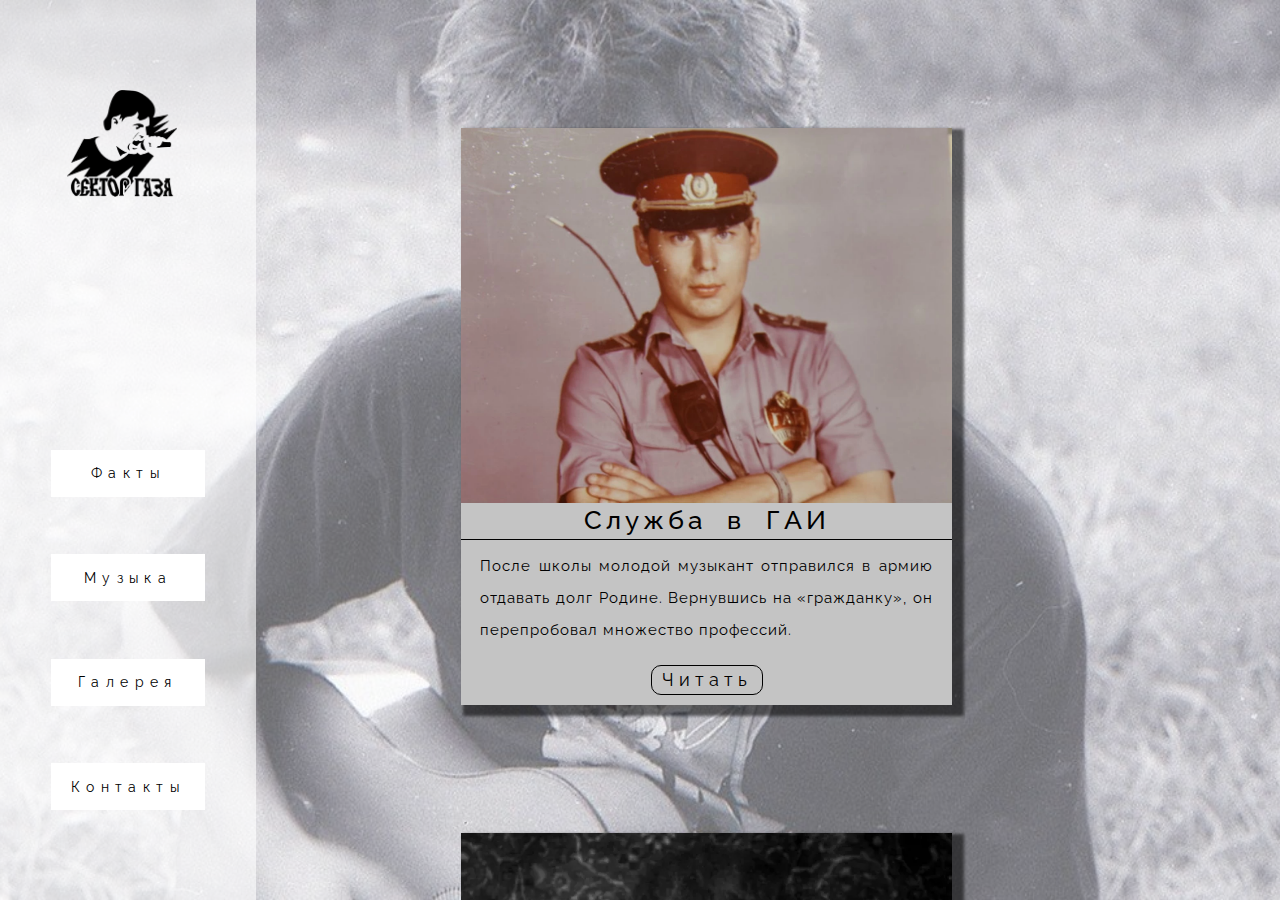
<file: index.html>
<!DOCTYPE html>
<html lang="ru">
  <head>
    <meta http-equiv="Content-type" charset="UTF-8" />
    <meta name="viewport" content="width=device-width, initial-scale=1.0" />
    <meta name="desription" content="Каскадные таблицы стилей" />
    <meta name="keywords" content="CSS, flexbox, grid, html, web" />
    <link rel="stylesheet" href="CSS/style.css" />
    <link
      href="https://fonts.googleapis.com/css2?family=Raleway&display=swap"
      rel="stylesheet"
    />

    <title></title>
  </head>
  <body>
    <div class="wrapper">
<div class="menu">
  <div class="block--menu">
    <a href="index.html"><img src="img/logo.png" class="logo" alt="" width="90%" /></a>
    <nav>
      <ul>
        <li class="link--item"><a href="index.html">Факты</a></li>
        <li class="link--item"><a href="music.html">Музыка</a></li>
        <li class="link--item"><a href="gallery.html">Галерея</a></li>
        <li class="link--item"><a href="contacts.html">Контакты</a></li>
      </ul>
    </nav>
  </div>
</div>
      <div class="news--block">
        
        
        <div class="news--list">
         
          
          <div class="news--item">
            <a href="news1.html">Читать</a>
            <p>
              После школы молодой музыкант отправился в армию отдавать долг
              Родине. Вернувшись на «гражданку», он перепробовал множество
              профессий.
            </p>
            <h2>Служба в ГАИ</h2>
            <picture>
              <source srcset="img/gai.webp" class="responsive-picture" />
              <img src="img/gai.webp" alt="" class="responsive-picture"
            /></picture>
          </div>
          <div class="news--item">
            <a href="news2.html">Читать</a>
            <p>
              Еще в юности Юрий Хой был очень необычной и важной персоной. 
              В отличие от своих одноклассников, которые все школьные годы носили
               портфели и ранцы, парень с деловым видом посещал уроки, гордо держа под 
               мышкой таинственную черную папку.
            </p>
            <h2>"Школьный фрик"</h2>
            <picture>
              <source srcset="img/news2.webp" class="responsive-picture" />
              <img src="img/gai.webp" alt="" class="responsive-picture"
            /></picture>
          </div>
          <div class="news--item">
            <a href="news3.html">Читать</a>
            <p>
              Юрий Клинских служил в 1982-1984 годах
               на Дальнем Востоке нашей Родины - в Благовещенске.
            </p>
            <h2>Срочная служба</h2>
            <picture>
              <source srcset="img/slujba.webp" class="responsive-picture" />
              <img src="img/gai.webp" alt="" class="responsive-picture"
            /></picture>
          </div> 
          <div class="news--item">
            <a href="news4.html">Читать</a>
            <p>
              Так откуда пошло название группы "Сектор газа"? На это дает нам ответ место основного проживания Юрия
            </p>
            <h2>Сектор газа</h2>
            <picture>
              <source srcset="img/voronej.jpg" class="responsive-picture" />
              <img src="img/gai.webp" alt="" class="responsive-picture"
            /></picture>
          </div> 
        </div>
      </div>
    </div>
  </body>
</html>
</file>
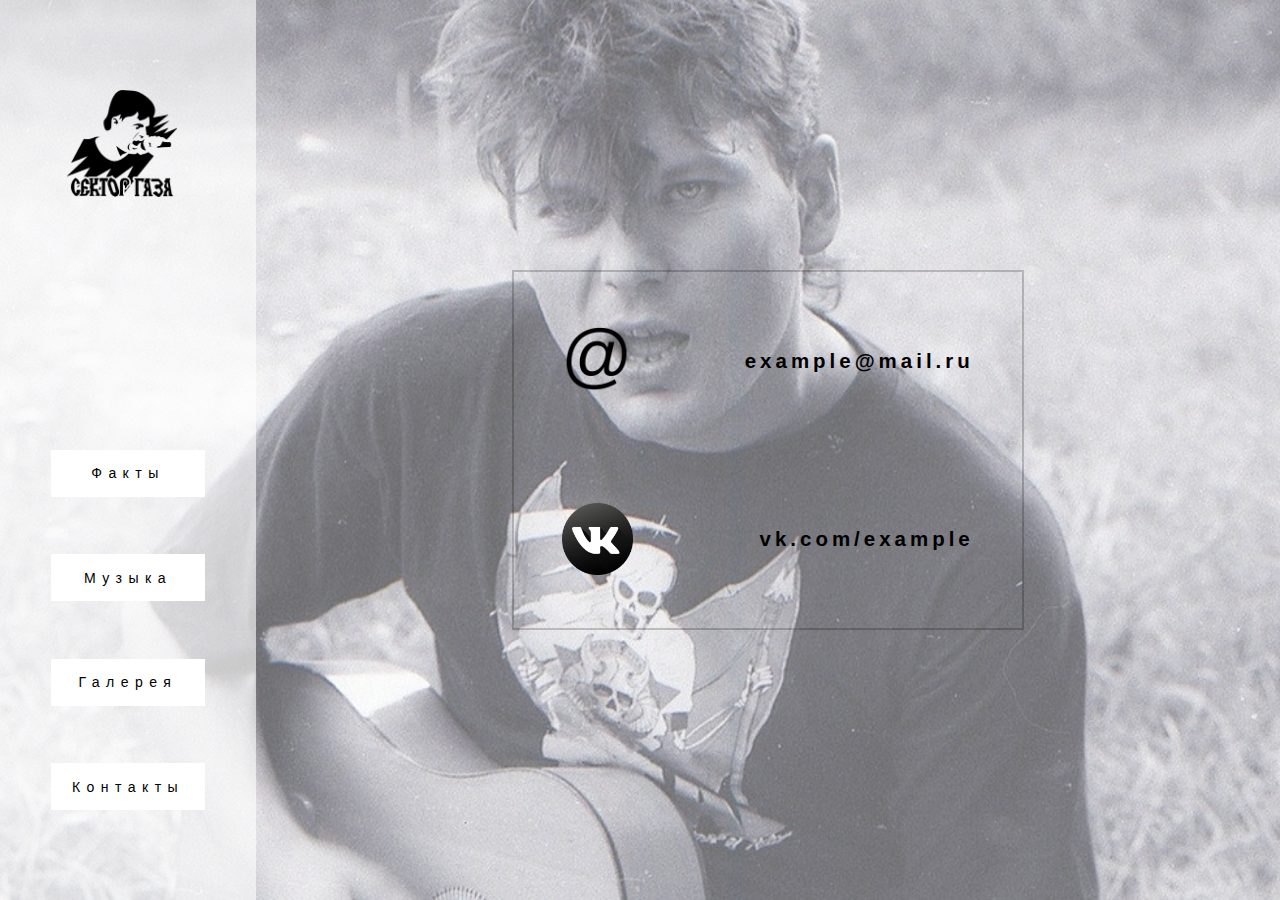
<file: contacts.html>
<!DOCTYPE html>
<html lang="en">
	<head>
		<meta charset="UTF-8" />
		<meta name="viewport" content="width=device-width, initial-scale=1.0" />
		<title>Document</title>
		<link rel="stylesheet" href="CSS/style_contacts.css" />
	</head>
	<body>
		<div class="wrapper">
			<div class="menu">
				<div class="block--menu">
					<a href="index.html"
						><img src="img/logo.png" class="logo" alt="" width="90%"
					/></a>
					<nav>
						<ul>
							<li class="link--item"><a href="index.html">Факты</a></li>
							<li class="link--item"><a href="music.html">Музыка</a></li>
							<li class="link--item"><a href="gallery.html">Галерея</a></li>
							<li class="link--item"><a href="contacts.html">Контакты</a></li>
						</ul>
					</nav>
				</div>
			</div>
			<div class="contacts--block">
				<div class="contacts--block_main">
					<div class="contacts--block_main_item">
						<div class="contacts--block_main_item_img">
							<img src="img/mail.png" alt="" />
						</div>
						<div class="contacts--block_main_item_text">
							<span>example@mail.ru</span>
						</div>
					</div>
					<div class="contacts--block_main_item">
						<div class="contacts--block_main_item_img">
							<a href="#" target="_blank"><img src="img/vk.png" alt="" /></a>
						</div>
						<div class="contacts--block_main_item_text">
							<a href="https://vk.com/akaspirit" target="_blank"
								>vk.com/example</a
							>
						</div>
					</div>
				</div>
			</div>
		</div>
	</body>
</html>
</file>
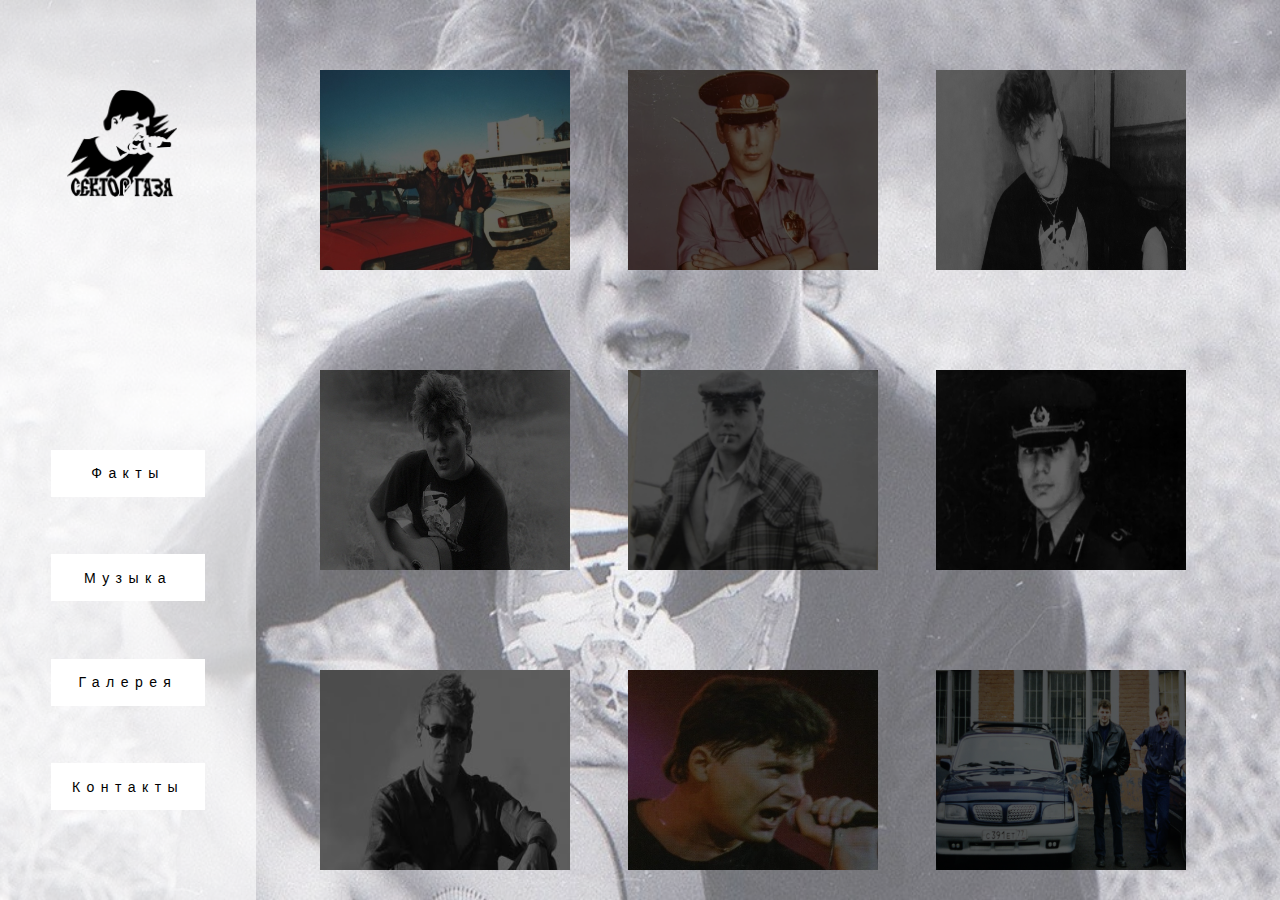
<file: gallery.html>
<!DOCTYPE html>
<html lang="en">
  <head>
    <meta charset="UTF-8" />
    <meta name="viewport" content="width=device-width, initial-scale=1.0" />
    <title>Document</title>
    <link rel="stylesheet" href="CSS/style_gallery.css" />
    <!-- <script>
      function addAttrib() {
        let item = document.querySelectorAll(".gallery--block_item"),
          quantity = item.length;
        for (let i = 0; i < quantity; i++)
          item[i].setAttribute("onclick", "selectItem();");
      }
      function selectItem() {
        let listItems = document.querySelector(".gallery--block_list"),
          index,
          item = document.querySelectorAll(".gallery--block_item"),
          quantity = item.length;
        let mas = [
          "1.jpg",
          "2.webp",
          "3.jpg",
          "4.jpg",
          "5.webp",
          "6.webp",
          "7.jpg",
          "8.jpg",
          "9.jpg",
        ];
        for (let i = 0; i < quantity; i++) {
          item[i].onclick = function () {
            for (let j = 0; j < quantity; j++) {
              if (i == j) continue;
              item[j].style.display="none";
              item[j].style.width="200%";
              // item[j].classList.add("active-photo");
            }
          };
        }

        // listItems.addEventListener("click", function (event) {
        //   index = [].indexOf.call(this.children, event.target);

        //   console.log(quantity +" "+index);
        // });
      }
    </script> -->
  </head>
  <body>
    <div class="wrapper">
<div class="menu">
  <div class="block--menu">
    <a href="index.html"><img src="img/logo.png" class="logo" alt="" width="90%" /></a>
    <nav>
      <ul>
        <li class="link--item"><a href="index.html">Факты</a></li>
        <li class="link--item"><a href="music.html">Музыка</a></li>
        <li class="link--item"><a href="gallery.html">Галерея</a></li>
        <li class="link--item"><a href="contacts.html">Контакты</a></li>
      </ul>
    </nav>
  </div>
</div>
      <div class="gallery--block">
        <div class="gallery--block_list">
          <div class="gallery--block_item">
            <img src="img/gallery/1.jpg" alt="" />
          </div>
          <div class="gallery--block_item">
            <img src="img/gallery/2.webp" alt="" />
          </div>
          <div class="gallery--block_item">
            <img src="img/gallery/3.jpg" alt="" />
          </div>
          <div class="gallery--block_item">
            <img src="img/gallery/4.jpeg" alt="" />
          </div>
          <div class="gallery--block_item">
            <img src="img/gallery/5.webp" alt="" />
          </div>
          <div class="gallery--block_item">
            <img src="img/gallery/6.webp" alt="" />
          </div>
          <div class="gallery--block_item">
            <img src="img/gallery/7.jpg" alt="" />
          </div>
          <div class="gallery--block_item">
            <img src="img/gallery/8.jpg" alt="" />
          </div>
          <div class="gallery--block_item">
            <img src="img/gallery/9.jpg" alt="" />
          </div>
        </div>
      </div>
    </div>
  </body>
</html>
</file>
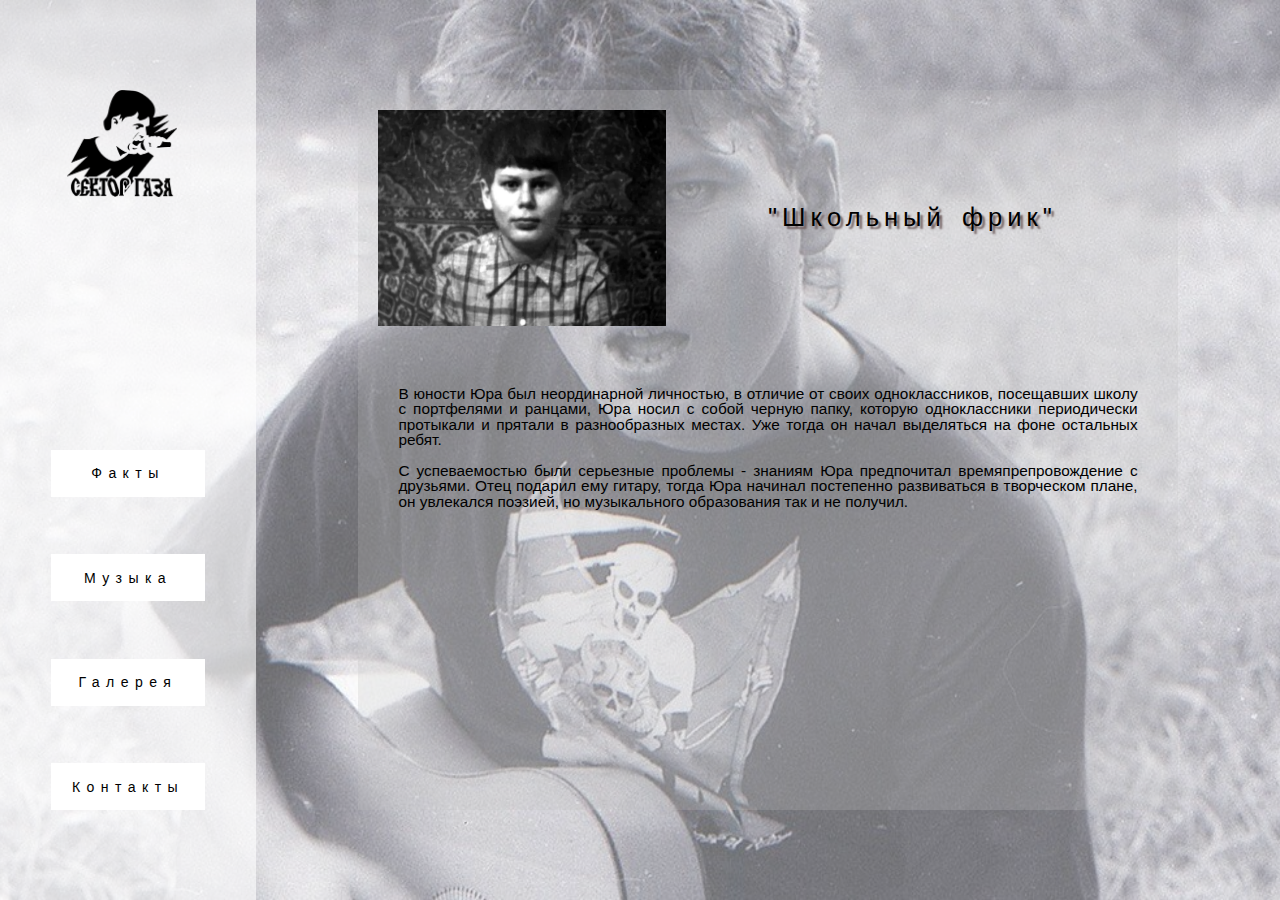
<file: news2.html>
<!DOCTYPE html>
<html lang="en">
  <head>
    <meta charset="UTF-8" />
    <meta name="viewport" content="width=device-width, initial-scale=1.0" />
    <title>Document</title>
    <link rel="stylesheet" href="CSS/style_news.css" />
  </head>
  <body>
    <div class="wrapper">
<div class="menu">
  <div class="block--menu">
    <a href="index.html"><img src="img/logo.png" class="logo" alt="" width="90%" /></a>
    <nav>
      <ul>
        <li class="link--item"><a href="index.html">Факты</a></li>
        <li class="link--item"><a href="music.html">Музыка</a></li>
        <li class="link--item"><a href="gallery.html">Галерея</a></li>
        <li class="link--item"><a href="contacts.html">Контакты</a></li>
      </ul>
    </nav>
  </div>
</div>
        <div class="news--block">
          <div class="news--block__item">
            <div class="news--block__item__logo">
              <img src="img/news2.webp" alt="" />
            </div>
            <div class="news--block__item__title"><h1>"Школьный фрик"</h1></div>
            <div class="news--block__item__text">
              В юности Юра был неординарной личностью, в отличие от своих одноклассников, посещавших школу с портфелями и ранцами, 
              Юра носил с собой черную папку, которую одноклассники периодически протыкали и прятали в разнообразных местах. Уже тогда он начал выделяться на фоне остальных ребят. <br><br>С успеваемостью были серьезные проблемы -
               знаниям Юра предпочитал времяпрепровождение с друзьями. Отец подарил ему гитару, тогда Юра начинал постепенно 
               развиваться в творческом плане, он увлекался поэзией, но музыкального образования так и не получил.

            </div>
          </div>
        </div>
      </div>
  </body>
</html>
</file>
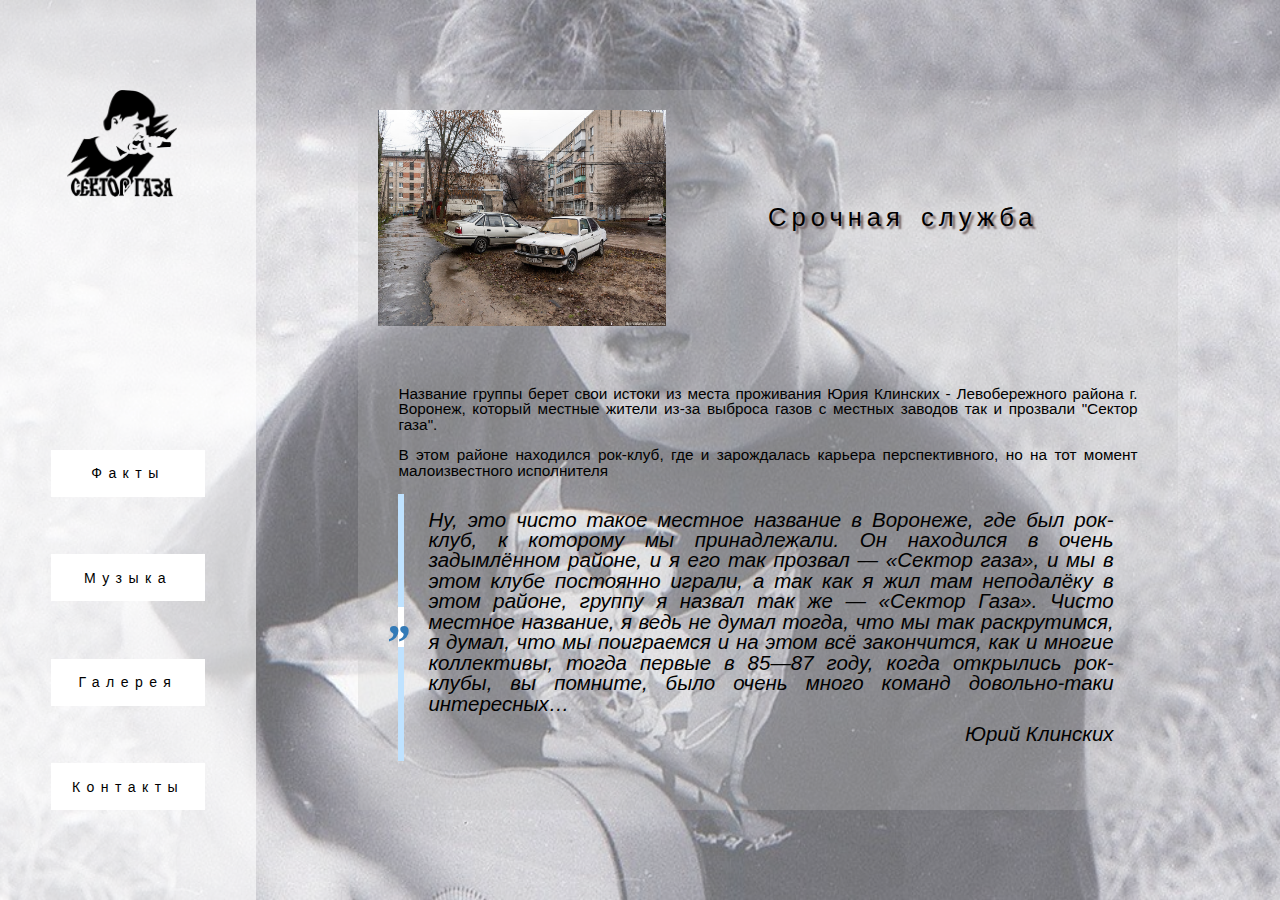
<file: news4.html>
<!DOCTYPE html>
<html lang="en">
  <head>
    <meta charset="UTF-8" />
    <meta name="viewport" content="width=device-width, initial-scale=1.0" />
    <link rel="stylesheet" href="CSS/style_news.css" />
    <title>Document</title>
    <script src="js/music_news.js">
     
      
    </script>
  </head>
  <body>
    <div class="wrapper">
<div class="menu">
  <div class="block--menu">
    <a href="index.html"><img src="img/logo.png" class="logo" alt="" width="90%" /></a>
    <nav>
      <ul>
        <li class="link--item"><a href="index.html">Факты</a></li>
        <li class="link--item"><a href="music.html">Музыка</a></li>
        <li class="link--item"><a href="gallery.html">Галерея</a></li>
        <li class="link--item"><a href="contacts.html">Контакты</a></li>
      </ul>
    </nav>
  </div>
</div>
      <div class="news--block">
        <div class="news--block__item">
          <div class="news--block__item__logo">
            <img src="img/voronej.jpg" alt="" />
          </div>
          <div class="news--block__item__title"><h1>Срочная служба</h1></div>
          <div class="news--block__item__text">
Название группы берет свои истоки из места проживания Юрия Клинских - Левобережного района г. Воронеж, который местные 
жители из-за выброса газов с местных заводов так и прозвали "Сектор газа". 
<br><br>В этом районе находился рок-клуб, где и зарождалась карьера 
перспективного, но на тот момент малоизвестного исполнителя

<br><br>    <blockquote>
    <p>
        Ну, это чисто такое местное название в Воронеже, где был рок-клуб, 
            к которому мы принадлежали. Он находился в очень задымлённом районе, и я его 
            так прозвал — «Сектор газа», и мы в этом клубе постоянно играли, а так как я жил 
            там неподалёку в этом районе, группу я назвал так же — «Сектор Газа». 
            Чисто местное название, я ведь не думал тогда, что мы так раскрутимся, я думал, что мы поиграемся и на этом всё закончится, как и многие коллективы, тогда первые в 85—87 году, когда открылись рок-клубы, 
            вы помните, было очень много команд довольно-таки интересных…
    </p>
    <cite>Юрий Клинских</cite>
   </blockquote>
</p>
          </div>
        </div>
      </div>
    </div>
  </body>
</html>
</file>
<file: CSS/style.css>
* {
  padding: 0;
  margin: 0;
  border: 0;
}

*,
*::before,
*::after {
  -webkit-box-sizing: border-box;
  box-sizing: border-box;
}

:focus,
:active {
  outline: none;
}

a:focus,
a:active {
  outline: none;
}

nav,
footer,
header,
aside {
  display: block;
}

html,
body {
  height: 100%;
  width: 100%;
  font-size: 100%;
  line-height: 1;
  font-size: 14px;
  -ms-text-size-adjust: 100%;
  -moz-text-size-adjust: 100%;
  -webkit-text-size-adjust: 100%;
}

input,
button,
textarea {
  font-family: inherit;
}

input::-ms-clear {
  display: none;
}

button {
  cursor: pointer;
}

button::-moz-focus-inner {
  padding: 0;
  border: 0;
}

a,
a:visited {
  text-decoration: none;
}

a:hover {
  text-decoration: none;
}

ul li {
  list-style: none;
}

img {
  vertical-align: top;
}

h1,
h2,
h3,
h4,
h5,
h6 {
  font-size: inherit;
  font-weight: 400;
}

.wrapper {
  background-image: url(../img/original_photo-thumb_650.jpg);
  background-position: center;
  background-size: cover;
  background-repeat: no-repeat;
  background-attachment: fixed;
  width: 100%;
  height: 100vh;
  display: -webkit-box;
  display: -ms-flexbox;
  display: flex;
  -webkit-box-pack: justify;
      -ms-flex-pack: justify;
          justify-content: space-between;
  position: relative;
}
.wrapper .news--block {
  width: 100%;
  height: 100vh;
  z-index: 3;
  display: -webkit-box;
  display: -ms-flexbox;
  display: flex;
  -webkit-box-pack: center;
      -ms-flex-pack: center;
          justify-content: center;
  overflow: auto;
}
.wrapper .news--block .news--list {
  width: 60%;
}
.wrapper .news--block .news--list .news--item {
  width: 80%;
  background-color: #c4c4c4;
  -webkit-box-shadow: rgba(0, 0, 0, 0.562) 7px 6px 3px 5px;
          box-shadow: rgba(0, 0, 0, 0.562) 7px 6px 3px 5px;
  font-size: 2vmax;
  font-family: "Raleway", sans-serif;
  margin: 10vmax 0;
  opacity: 1;
  display: -webkit-box;
  display: -ms-flexbox;
  display: flex;
  -webkit-box-orient: vertical;
  -webkit-box-direction: reverse;
      -ms-flex-direction: column-reverse;
          flex-direction: column-reverse;
  -webkit-box-pack: justify;
      -ms-flex-pack: justify;
          justify-content: space-between;
  -webkit-transition: all 5s ease;
  -o-transition: all 5s ease;
  transition: all 5s ease;
}
.wrapper .news--block .news--list .news--item .responsive-picture {
  display: block;
  width: 100%;
  height: auto;
}
.wrapper .news--block .news--list .news--item p {
  font-size: 1.2vw;
  letter-spacing: 1px;
  padding: 2% 4%;
  line-height: 2.5vmax;
  text-align: justify;
  -webkit-transition: all 0.35s ease-in-out;
  -o-transition: all 0.35s ease-in-out;
  transition: all 0.35s ease-in-out;
}
.wrapper .news--block .news--list .news--item h2 {
  font-weight: 500;
  padding: 5px 0;
  word-spacing: 10px;
  border-bottom: 0.5px solid #000;
  text-align: center;
  letter-spacing: 4px;
}
.wrapper .news--block .news--list .news--item a {
  margin: 10px;
  font-size: 1.4vw;
  -ms-flex-item-align: center;
      -ms-grid-row-align: center;
      align-self: center;
  height: auto;
  letter-spacing: 5px;
  color: #000;
  border: 1px solid #000;
  border-radius: 10px;
  padding: 5px 10px;
  -webkit-transition: all 0.2s ease-in-out;
  -o-transition: all 0.2s ease-in-out;
  transition: all 0.2s ease-in-out;
}
.wrapper .news--block .news--list .news--item a:hover {
  background: #000;
  color: #fff;
  letter-spacing: 4px;
  border-radius: 15px;
  padding: 5px 13px;
}
.wrapper .news--block .news--list .news--item a:hover + p {
  -webkit-filter: blur(1px);
          filter: blur(1px);
  opacity: 0.4;
}
.wrapper .menu {
  height: 100vh;
  width: 25%;
  display: -webkit-box;
  display: -ms-flexbox;
  display: flex;
  -webkit-box-pack: center;
      -ms-flex-pack: center;
          justify-content: center;
  -webkit-box-align: center;
      -ms-flex-align: center;
          align-items: center;
  background-color: rgba(255, 255, 255, 0.623);
}
.wrapper .menu .block--menu {
  width: 60%;
  height: 60%;
  display: -webkit-box;
  display: -ms-flexbox;
  display: flex;
  -webkit-box-orient: vertical;
  -webkit-box-direction: normal;
      -ms-flex-direction: column;
          flex-direction: column;
  -webkit-box-pack: justify;
      -ms-flex-pack: justify;
          justify-content: space-between;
  -webkit-box-align: center;
      -ms-flex-align: center;
          align-items: center;
  z-index: 3;
}
.wrapper .menu .block--menu a {
  width: 80%;
}
.wrapper .menu .block--menu nav {
  height: 50%;
  width: 100%;
  margin: 0 auto;
}
.wrapper .menu .block--menu nav ul {
  height: 100%;
  width: 100%;
  display: -webkit-box;
  display: -ms-flexbox;
  display: flex;
  -webkit-box-orient: vertical;
  -webkit-box-direction: normal;
      -ms-flex-direction: column;
          flex-direction: column;
  -webkit-box-pack: justify;
      -ms-flex-pack: justify;
          justify-content: space-between;
  -webkit-transition: all 0.15s ease-in-out;
  -o-transition: all 0.15s ease-in-out;
  transition: all 0.15s ease-in-out;
}
.wrapper .menu .block--menu nav ul .link--item {
  width: 100%;
  height: 13%;
  background-color: #fff;
  -webkit-transition: all 0.5s ease;
  -o-transition: all 0.5s ease;
  transition: all 0.5s ease;
}
.wrapper .menu .block--menu nav ul .link--item a {
  display: -webkit-box;
  display: -ms-flexbox;
  display: flex;
  -webkit-box-pack: center;
      -ms-flex-pack: center;
          justify-content: center;
  -webkit-box-align: center;
      -ms-flex-align: center;
          align-items: center;
  font-size: 1vmax;
  font-family: "Raleway", sans-serif;
  color: #000;
  letter-spacing: 0.5vmax;
  width: 100%;
  height: 100%;
  -webkit-transition: all 0.3s ease;
  -o-transition: all 0.3s ease;
  transition: all 0.3s ease;
}
.wrapper .menu .block--menu nav ul li:hover {
  background: rgba(95, 79, 79, 0.534);
  opacity: 1;
}
.wrapper .menu .block--menu nav ul:hover li {
  opacity: 0.3;
}
.wrapper .menu .block--menu nav ul li:hover {
  opacity: 1;
}

.wrapper::after {
  width: 100%;
  height: 100%;
  content: "";
  position: absolute;
  top: 0;
  left: 0;
  right: 0;
  bottom: 0;
  background: rgba(255, 255, 255, 0.418);
  z-index: 2;
}

/* Large desktops and laptops */
@media (min-width: 1200px) {
  .wrapper .menu .block--menu {
    height: 80%;
  }
  .wrapper .menu .block--menu nav ul .link--item a {
    font-size: 1.1vw;
  }
  .wrapper .music--block .music--list .music--item .music--text span {
    font-size: 1.3vw;
  }
  .wrapper .music--block .music--list .music--item .volume {
    background-size: contain;
    -webkit-box-flex: 0;
        -ms-flex: 0 0 2vw;
            flex: 0 0 2vw;
  }
  .wrapper .news--block .news--block__item .news--block__item__logo {
    height: 20vw;
  }
  .wrapper .news--block .news--block__item .news--block__item__logo img {
    width: 100%;
  }
}
/* Landscape tablets and medium desktops */
@media (min-width: 992px) and (max-width: 1199px) {
  .wrapper .news--block .news--list .news--item p {
    font-size: 1.3vmax;
  }
  .wrapper .menu .block--menu {
    height: 80%;
    width: 80%;
  }
  .wrapper .menu .block--menu nav ul .link--item a {
    font-size: 1.5vw;
  }
  .wrapper .music--block .music--list .music--item .music--text span {
    font-size: 1.4vw;
  }
  .wrapper .music--block .music--list .music--item .playBtn {
    display: none;
  }
  .wrapper .music--block .music--list .music--item .volume {
    background-size: cover;
    -webkit-box-flex: 0;
        -ms-flex: 0 0 2vw;
            flex: 0 0 2vw;
  }
  .wrapper .gallery--block .gallery--block_list .gallery--block_item {
    width: 40%;
    min-width: 100px;
    margin: 40px 15px 15px 0;
  }
  .wrapper .contacts--block .contacts--block_main .contacts--block_main_item .contacts--block_main_item_img {
    height: 5vh;
  }
  .wrapper .contacts--block .contacts--block_main .contacts--block_main_item .contacts--block_main_item_text {
    letter-spacing: 3.5px;
  }
  .wrapper .contacts--block .contacts--block_main .contacts--block_main_item .contacts--block_main_item_text a {
    letter-spacing: 3.5px;
  }
  .wrapper .news--block .news--block__item {
    -webkit-box-pack: center;
        -ms-flex-pack: center;
            justify-content: center;
  }
  .wrapper .news--block .news--block__item .news--block__item__logo {
    -webkit-box-flex: 0;
        -ms-flex: 0 0 50%;
            flex: 0 0 50%;
    height: 25vw;
  }
  .wrapper .news--block .news--block__item .news--block__item__logo img {
    width: 100%;
  }
  .wrapper .news--block .news--block__item .news--block__item__title {
    text-align: center;
    -webkit-box-flex: 0;
        -ms-flex: 0 0 70%;
            flex: 0 0 70%;
  }
}
/* Portrait tablets and small desktops */
@media (min-width: 768px) and (max-width: 991px) {
  .wrapper .news--block .news--list .news--item p {
    font-size: 1.3vmax;
  }
  .wrapper .menu .block--menu {
    height: 80%;
    width: 80%;
  }
  .wrapper .menu .block--menu nav ul .link--item a {
    font-size: 1.5vw;
  }
  .wrapper .music--block .music--list .music--item .music--text span {
    font-size: 1.5vw;
  }
  .wrapper .music--block .music--list .music--item .playBtn {
    display: none;
  }
  .wrapper .music--block .music--list .music--item .volume {
    background-size: cover;
    -webkit-box-flex: 0;
        -ms-flex: 0 0 2vw;
            flex: 0 0 2vw;
  }
  .wrapper .gallery--block .gallery--block_list {
    margin-top: 40px;
  }
  .wrapper .gallery--block .gallery--block_list .gallery--block_item {
    min-width: 80px;
    width: 40%;
    margin: 25px 5px 5px 0;
    height: 180px;
  }
  .wrapper .contacts--block .contacts--block_main .contacts--block_main_item .contacts--block_main_item_img {
    height: 5vh;
  }
  .wrapper .contacts--block .contacts--block_main .contacts--block_main_item .contacts--block_main_item_text {
    letter-spacing: 3px;
  }
  .wrapper .contacts--block .contacts--block_main .contacts--block_main_item .contacts--block_main_item_text a {
    letter-spacing: 3px;
  }
  .wrapper .news--block .news--block__item {
    -webkit-box-pack: center;
        -ms-flex-pack: center;
            justify-content: center;
  }
  .wrapper .news--block .news--block__item .news--block__item__logo {
    -webkit-box-flex: 0;
        -ms-flex: 0 0 50%;
            flex: 0 0 50%;
    height: 25vw;
  }
  .wrapper .news--block .news--block__item .news--block__item__logo img {
    width: 100%;
  }
  .wrapper .news--block .news--block__item .news--block__item__title {
    font-size: 2.2vw;
    -webkit-box-flex: 0;
        -ms-flex: 0 0 70%;
            flex: 0 0 70%;
    text-align: center;
  }
  .wrapper .news--block .news--block__item .news--block__item__text {
    font-size: 1.5vw;
  }
}
/* Landscape phones and portrait tablets */
@media (max-width: 767px) {
  .wrapper .news--block .news--list {
    width: 55%;
  }
  .wrapper .news--block .news--list .news--item {
    width: 100%;
  }
  .wrapper .news--block .news--list .news--item p {
    font-size: 2vw;
  }
  .wrapper .news--block .news--list .news--item a {
    font-size: 1.4vmax;
  }
  .wrapper .menu {
    width: 35%;
  }
  .wrapper .menu .block--menu {
    height: 80%;
    width: 80%;
  }
  .wrapper .menu .block--menu nav ul .link--item a {
    font-size: 1.8vw;
  }
  .wrapper .music--block .music--list {
    width: 65vw;
  }
  .wrapper .music--block .music--list .music--item {
    width: 100%;
  }
  .wrapper .music--block .music--list .music--item .music--text span {
    font-size: 1.8vw;
  }
  .wrapper .music--block .music--list .music--item .playBtn {
    display: none;
  }
  .wrapper .music--block .music--list .music--item .lineVolume {
    height: 20%;
  }
  .wrapper .music--block .music--list .music--item .volume {
    background-size: cover;
    -webkit-box-flex: 0;
        -ms-flex: 0 0 3vw;
            flex: 0 0 3vw;
    height: 100%;
  }
  .wrapper .gallery--block .gallery--block_list {
    margin-top: 50px;
  }
  .wrapper .gallery--block .gallery--block_list .gallery--block_item {
    width: 45%;
    margin: 25px 3px 3px 0;
    min-width: 100px;
    height: 150px;
  }
  .wrapper .contacts--block .contacts--block_main .contacts--block_main_item .contacts--block_main_item_img {
    height: 5vh;
  }
  .wrapper .contacts--block .contacts--block_main .contacts--block_main_item .contacts--block_main_item_text {
    letter-spacing: 2px;
  }
  .wrapper .contacts--block .contacts--block_main .contacts--block_main_item .contacts--block_main_item_text a {
    letter-spacing: 2px;
  }
  .wrapper .news--block .news--block__item {
    -webkit-box-pack: center;
        -ms-flex-pack: center;
            justify-content: center;
  }
  .wrapper .news--block .news--block__item .news--block__item__logo {
    -webkit-box-flex: 0;
        -ms-flex: 0 0 50%;
            flex: 0 0 50%;
    height: 25vw;
  }
  .wrapper .news--block .news--block__item .news--block__item__logo img {
    width: 100%;
  }
  .wrapper .news--block .news--block__item .news--block__item__title {
    font-size: 2.2vw;
    -webkit-box-flex: 0;
        -ms-flex: 0 0 70%;
            flex: 0 0 70%;
    text-align: center;
  }
  .wrapper .news--block .news--block__item .news--block__item__text {
    font-size: 1.5vw;
  }
}
/* Portrait phones and smaller */
@media (max-width: 480px) {
  .wrapper .news--block .news--list .news--item p {
    font-size: 2.5vw;
  }
  .wrapper .news--block .news--list .news--item a {
    font-size: 1.5vmax;
  }
  .wrapper .menu .block--menu {
    width: 80%;
  }
  .wrapper .menu .block--menu nav ul .link--item a {
    font-size: 2.4vw;
  }
  .wrapper .music--block .music--list {
    width: 70vw;
  }
  .wrapper .music--block .music--list .music--item .music--text {
    max-width: 100px;
  }
  .wrapper .music--block .music--list .music--item .music--text span {
    font-size: 2.5vw;
  }
  .wrapper .music--block .music--list .music--item .playBtn {
    display: none;
  }
  .wrapper .music--block .music--list .music--item .volume {
    background-size: cover;
    -webkit-box-flex: 0;
        -ms-flex: 0 0 3vw;
            flex: 0 0 3vw;
    height: 50%;
  }
  .wrapper .gallery--block .gallery--block_list .gallery--block_item {
    height: 100px;
  }
  .wrapper .contacts--block .contacts--block_main {
    width: 50vw;
    height: 30vh;
  }
  .wrapper .contacts--block .contacts--block_main .contacts--block_main_item .contacts--block_main_item_text {
    font-size: 2.5vw;
    letter-spacing: 0.5px;
  }
  .wrapper .contacts--block .contacts--block_main .contacts--block_main_item .contacts--block_main_item_text a {
    letter-spacing: 0.5px;
  }
  .wrapper .news--block .news--block__item {
    -webkit-box-pack: center;
        -ms-flex-pack: center;
            justify-content: center;
    overflow: auto;
    min-height: 100px;
  }
  .wrapper .news--block .news--block__item .news--block__item__logo {
    -webkit-box-flex: 0;
        -ms-flex: 0 0 80%;
            flex: 0 0 80%;
    height: 40vw;
  }
  .wrapper .news--block .news--block__item .news--block__item__logo img {
    width: 100%;
  }
  .wrapper .news--block .news--block__item .news--block__item__title {
    font-size: 3vw;
    -webkit-box-flex: 0;
        -ms-flex: 0 0 70%;
            flex: 0 0 70%;
    text-shadow: 1.5px 1.5px 2px #705f5f;
    text-align: center;
  }
  .wrapper .news--block .news--block__item .news--block__item__text {
    font-size: 2.5vw;
    padding: 30px;
  }
  .wrapper .news--block .news--block__item .news--block__item__text blockquote {
    font-size: 2.4vw;
  }
}
/* Iphone 5 */
@media (max-width: 320px) {
  .wrapper .news--block .news--list {
    width: 75%;
  }
  .wrapper .news--block .news--list .news--item p {
    font-size: 3vw;
  }
  .wrapper .news--block .news--list .news--item a {
    font-size: 2.5vw;
  }
  .wrapper .menu {
    width: 30%;
  }
  .wrapper .menu .block--menu {
    height: 60%;
    width: 85%;
  }
  .wrapper .menu .block--menu nav ul .link--item {
    height: 15%;
  }
  .wrapper .menu .block--menu nav ul .link--item a {
    font-size: 3vw;
    letter-spacing: 0.5vw;
  }
  .wrapper .music--block .music--list {
    width: 95%;
  }
  .wrapper .music--block .music--list .music--item {
    height: auto;
  }
  .wrapper .music--block .music--list .music--item .music--text {
    max-width: 50px;
  }
  .wrapper .music--block .music--list .music--item .music--text span {
    letter-spacing: 1px;
    font-size: 3.2vw;
  }
  .wrapper .music--block .music--list .music--item .playBtn {
    display: none;
  }
  .wrapper .music--block .music--list .music--item .lineVolume {
    height: 5px;
  }
  .wrapper .music--block .music--list .music--item .volume {
    display: none;
    background-size: cover;
  }
  .wrapper .gallery--block .gallery--block_list .gallery--block_item {
    height: 70px;
    min-width: 60px;
  }
  .wrapper .news--block .news--block__item {
    -webkit-box-pack: center;
        -ms-flex-pack: center;
            justify-content: center;
    overflow: auto;
  }
  .wrapper .news--block .news--block__item .news--block__item__logo {
    -webkit-box-flex: 0;
        -ms-flex: 0 0 100%;
            flex: 0 0 100%;
    height: 50vw;
  }
  .wrapper .news--block .news--block__item .news--block__item__logo img {
    width: 100%;
  }
  .wrapper .news--block .news--block__item .news--block__item__title {
    font-size: 4vw;
    -webkit-box-flex: 0;
        -ms-flex: 0 0 70%;
            flex: 0 0 70%;
    text-align: center;
    text-shadow: 1.5px 1.5px 2px #705f5f;
  }
  .wrapper .news--block .news--block__item .news--block__item__text {
    font-size: 3vw;
    padding: 20px;
  }
  .wrapper .news--block .news--block__item .news--block__item__text blockquote {
    font-size: 2.6vw;
    width: 100%;
  }
}
@-webkit-keyframes buttons {
  30% {
    -webkit-box-shadow: inset #bbbaba 0px 0.7vmax 6px 15px;
            box-shadow: inset #bbbaba 0px 0.7vmax 6px 15px;
  }
  50% {
    -webkit-box-shadow: inset #bbbaba 0px 0.8vmax 4px 16px;
            box-shadow: inset #bbbaba 0px 0.8vmax 4px 16px;
  }
  100% {
    -webkit-box-shadow: inset #bbbaba 0px 0.9vmax 3px 17px;
            box-shadow: inset #bbbaba 0px 0.9vmax 3px 17px;
  }
}
@keyframes buttons {
  30% {
    -webkit-box-shadow: inset #bbbaba 0px 0.7vmax 6px 15px;
            box-shadow: inset #bbbaba 0px 0.7vmax 6px 15px;
  }
  50% {
    -webkit-box-shadow: inset #bbbaba 0px 0.8vmax 4px 16px;
            box-shadow: inset #bbbaba 0px 0.8vmax 4px 16px;
  }
  100% {
    -webkit-box-shadow: inset #bbbaba 0px 0.9vmax 3px 17px;
            box-shadow: inset #bbbaba 0px 0.9vmax 3px 17px;
  }
}
</file>
<file: CSS/style_contacts.css>
* {
  padding: 0;
  margin: 0;
  border: 0;
}

*,
*::before,
*::after {
  -webkit-box-sizing: border-box;
  box-sizing: border-box;
}

:focus,
:active {
  outline: none;
}

a:focus,
a:active {
  outline: none;
}

nav,
footer,
header,
aside {
  display: block;
}

html,
body {
  height: 100%;
  width: 100%;
  font-size: 100%;
  line-height: 1;
  font-size: 14px;
  -ms-text-size-adjust: 100%;
  -moz-text-size-adjust: 100%;
  -webkit-text-size-adjust: 100%;
}

input,
button,
textarea {
  font-family: inherit;
}

input::-ms-clear {
  display: none;
}

button {
  cursor: pointer;
}

button::-moz-focus-inner {
  padding: 0;
  border: 0;
}

a,
a:visited {
  text-decoration: none;
}

a:hover {
  text-decoration: none;
}

ul li {
  list-style: none;
}

img {
  vertical-align: top;
}

h1,
h2,
h3,
h4,
h5,
h6 {
  font-size: inherit;
  font-weight: 400;
}

.wrapper {
  background-image: url(../img/original_photo-thumb_650.jpg);
  background-position: center;
  background-size: cover;
  background-repeat: no-repeat;
  background-attachment: fixed;
  width: 100%;
  height: 100vh;
  display: -webkit-box;
  display: -ms-flexbox;
  display: flex;
  -webkit-box-pack: justify;
      -ms-flex-pack: justify;
          justify-content: space-between;
  position: relative;
}
.wrapper .news--block {
  width: 100%;
  height: 100vh;
  z-index: 3;
  display: -webkit-box;
  display: -ms-flexbox;
  display: flex;
  -webkit-box-pack: center;
      -ms-flex-pack: center;
          justify-content: center;
  overflow: auto;
}
.wrapper .news--block .news--list {
  width: 60%;
}
.wrapper .news--block .news--list .news--item {
  width: 80%;
  background-color: #c4c4c4;
  -webkit-box-shadow: rgba(0, 0, 0, 0.562) 7px 6px 3px 5px;
          box-shadow: rgba(0, 0, 0, 0.562) 7px 6px 3px 5px;
  font-size: 2vmax;
  font-family: "Raleway", sans-serif;
  margin: 10vmax 0;
  opacity: 1;
  display: -webkit-box;
  display: -ms-flexbox;
  display: flex;
  -webkit-box-orient: vertical;
  -webkit-box-direction: reverse;
      -ms-flex-direction: column-reverse;
          flex-direction: column-reverse;
  -webkit-box-pack: justify;
      -ms-flex-pack: justify;
          justify-content: space-between;
  -webkit-transition: all 5s ease;
  -o-transition: all 5s ease;
  transition: all 5s ease;
}
.wrapper .news--block .news--list .news--item .responsive-picture {
  display: block;
  width: 100%;
  height: auto;
}
.wrapper .news--block .news--list .news--item p {
  font-size: 1.2vw;
  letter-spacing: 1px;
  padding: 2% 4%;
  line-height: 2.5vmax;
  text-align: justify;
  -webkit-transition: all 0.35s ease-in-out;
  -o-transition: all 0.35s ease-in-out;
  transition: all 0.35s ease-in-out;
}
.wrapper .news--block .news--list .news--item h2 {
  font-weight: 500;
  padding: 5px 0;
  word-spacing: 10px;
  border-bottom: 0.5px solid #000;
  text-align: center;
  letter-spacing: 4px;
}
.wrapper .news--block .news--list .news--item a {
  margin: 10px;
  font-size: 1.4vw;
  -ms-flex-item-align: center;
      -ms-grid-row-align: center;
      align-self: center;
  height: auto;
  letter-spacing: 5px;
  color: #000;
  border: 1px solid #000;
  border-radius: 10px;
  padding: 5px 10px;
  -webkit-transition: all 0.2s ease-in-out;
  -o-transition: all 0.2s ease-in-out;
  transition: all 0.2s ease-in-out;
}
.wrapper .news--block .news--list .news--item a:hover {
  background: #000;
  color: #fff;
  letter-spacing: 4px;
  border-radius: 15px;
  padding: 5px 13px;
}
.wrapper .news--block .news--list .news--item a:hover + p {
  -webkit-filter: blur(1px);
          filter: blur(1px);
  opacity: 0.4;
}
.wrapper .menu {
  height: 100vh;
  width: 25%;
  display: -webkit-box;
  display: -ms-flexbox;
  display: flex;
  -webkit-box-pack: center;
      -ms-flex-pack: center;
          justify-content: center;
  -webkit-box-align: center;
      -ms-flex-align: center;
          align-items: center;
  background-color: rgba(255, 255, 255, 0.623);
}
.wrapper .menu .block--menu {
  width: 60%;
  height: 60%;
  display: -webkit-box;
  display: -ms-flexbox;
  display: flex;
  -webkit-box-orient: vertical;
  -webkit-box-direction: normal;
      -ms-flex-direction: column;
          flex-direction: column;
  -webkit-box-pack: justify;
      -ms-flex-pack: justify;
          justify-content: space-between;
  -webkit-box-align: center;
      -ms-flex-align: center;
          align-items: center;
  z-index: 3;
}
.wrapper .menu .block--menu a {
  width: 80%;
}
.wrapper .menu .block--menu nav {
  height: 50%;
  width: 100%;
  margin: 0 auto;
}
.wrapper .menu .block--menu nav ul {
  height: 100%;
  width: 100%;
  display: -webkit-box;
  display: -ms-flexbox;
  display: flex;
  -webkit-box-orient: vertical;
  -webkit-box-direction: normal;
      -ms-flex-direction: column;
          flex-direction: column;
  -webkit-box-pack: justify;
      -ms-flex-pack: justify;
          justify-content: space-between;
  -webkit-transition: all 0.15s ease-in-out;
  -o-transition: all 0.15s ease-in-out;
  transition: all 0.15s ease-in-out;
}
.wrapper .menu .block--menu nav ul .link--item {
  width: 100%;
  height: 13%;
  background-color: #fff;
  -webkit-transition: all 0.5s ease;
  -o-transition: all 0.5s ease;
  transition: all 0.5s ease;
}
.wrapper .menu .block--menu nav ul .link--item a {
  display: -webkit-box;
  display: -ms-flexbox;
  display: flex;
  -webkit-box-pack: center;
      -ms-flex-pack: center;
          justify-content: center;
  -webkit-box-align: center;
      -ms-flex-align: center;
          align-items: center;
  font-size: 1vmax;
  font-family: "Raleway", sans-serif;
  color: #000;
  letter-spacing: 0.5vmax;
  width: 100%;
  height: 100%;
  -webkit-transition: all 0.3s ease;
  -o-transition: all 0.3s ease;
  transition: all 0.3s ease;
}
.wrapper .menu .block--menu nav ul li:hover {
  background: rgba(95, 79, 79, 0.534);
  opacity: 1;
}
.wrapper .menu .block--menu nav ul:hover li {
  opacity: 0.3;
}
.wrapper .menu .block--menu nav ul li:hover {
  opacity: 1;
}

.wrapper::after {
  width: 100%;
  height: 100%;
  content: "";
  position: absolute;
  top: 0;
  left: 0;
  right: 0;
  bottom: 0;
  background: rgba(255, 255, 255, 0.418);
  z-index: 2;
}

/* Large desktops and laptops */
@media (min-width: 1200px) {
  .wrapper .menu .block--menu {
    height: 80%;
  }
  .wrapper .menu .block--menu nav ul .link--item a {
    font-size: 1.1vw;
  }
  .wrapper .music--block .music--list .music--item .music--text span {
    font-size: 1.3vw;
  }
  .wrapper .music--block .music--list .music--item .volume {
    background-size: contain;
    -webkit-box-flex: 0;
        -ms-flex: 0 0 2vw;
            flex: 0 0 2vw;
  }
  .wrapper .news--block .news--block__item .news--block__item__logo {
    height: 20vw;
  }
  .wrapper .news--block .news--block__item .news--block__item__logo img {
    width: 100%;
  }
}
/* Landscape tablets and medium desktops */
@media (min-width: 992px) and (max-width: 1199px) {
  .wrapper .news--block .news--list .news--item p {
    font-size: 1.3vmax;
  }
  .wrapper .menu .block--menu {
    height: 80%;
    width: 80%;
  }
  .wrapper .menu .block--menu nav ul .link--item a {
    font-size: 1.5vw;
  }
  .wrapper .music--block .music--list .music--item .music--text span {
    font-size: 1.4vw;
  }
  .wrapper .music--block .music--list .music--item .playBtn {
    display: none;
  }
  .wrapper .music--block .music--list .music--item .volume {
    background-size: cover;
    -webkit-box-flex: 0;
        -ms-flex: 0 0 2vw;
            flex: 0 0 2vw;
  }
  .wrapper .gallery--block .gallery--block_list .gallery--block_item {
    width: 40%;
    min-width: 100px;
    margin: 40px 15px 15px 0;
  }
  .wrapper .contacts--block .contacts--block_main .contacts--block_main_item .contacts--block_main_item_img {
    height: 5vh;
  }
  .wrapper .contacts--block .contacts--block_main .contacts--block_main_item .contacts--block_main_item_text {
    letter-spacing: 3.5px;
  }
  .wrapper .contacts--block .contacts--block_main .contacts--block_main_item .contacts--block_main_item_text a {
    letter-spacing: 3.5px;
  }
  .wrapper .news--block .news--block__item {
    -webkit-box-pack: center;
        -ms-flex-pack: center;
            justify-content: center;
  }
  .wrapper .news--block .news--block__item .news--block__item__logo {
    -webkit-box-flex: 0;
        -ms-flex: 0 0 50%;
            flex: 0 0 50%;
    height: 25vw;
  }
  .wrapper .news--block .news--block__item .news--block__item__logo img {
    width: 100%;
  }
  .wrapper .news--block .news--block__item .news--block__item__title {
    text-align: center;
    -webkit-box-flex: 0;
        -ms-flex: 0 0 70%;
            flex: 0 0 70%;
  }
}
/* Portrait tablets and small desktops */
@media (min-width: 768px) and (max-width: 991px) {
  .wrapper .news--block .news--list .news--item p {
    font-size: 1.3vmax;
  }
  .wrapper .menu .block--menu {
    height: 80%;
    width: 80%;
  }
  .wrapper .menu .block--menu nav ul .link--item a {
    font-size: 1.5vw;
  }
  .wrapper .music--block .music--list .music--item .music--text span {
    font-size: 1.5vw;
  }
  .wrapper .music--block .music--list .music--item .playBtn {
    display: none;
  }
  .wrapper .music--block .music--list .music--item .volume {
    background-size: cover;
    -webkit-box-flex: 0;
        -ms-flex: 0 0 2vw;
            flex: 0 0 2vw;
  }
  .wrapper .gallery--block .gallery--block_list {
    margin-top: 40px;
  }
  .wrapper .gallery--block .gallery--block_list .gallery--block_item {
    min-width: 80px;
    width: 40%;
    margin: 25px 5px 5px 0;
    height: 180px;
  }
  .wrapper .contacts--block .contacts--block_main .contacts--block_main_item .contacts--block_main_item_img {
    height: 5vh;
  }
  .wrapper .contacts--block .contacts--block_main .contacts--block_main_item .contacts--block_main_item_text {
    letter-spacing: 3px;
  }
  .wrapper .contacts--block .contacts--block_main .contacts--block_main_item .contacts--block_main_item_text a {
    letter-spacing: 3px;
  }
  .wrapper .news--block .news--block__item {
    -webkit-box-pack: center;
        -ms-flex-pack: center;
            justify-content: center;
  }
  .wrapper .news--block .news--block__item .news--block__item__logo {
    -webkit-box-flex: 0;
        -ms-flex: 0 0 50%;
            flex: 0 0 50%;
    height: 25vw;
  }
  .wrapper .news--block .news--block__item .news--block__item__logo img {
    width: 100%;
  }
  .wrapper .news--block .news--block__item .news--block__item__title {
    font-size: 2.2vw;
    -webkit-box-flex: 0;
        -ms-flex: 0 0 70%;
            flex: 0 0 70%;
    text-align: center;
  }
  .wrapper .news--block .news--block__item .news--block__item__text {
    font-size: 1.5vw;
  }
}
/* Landscape phones and portrait tablets */
@media (max-width: 767px) {
  .wrapper .news--block .news--list {
    width: 55%;
  }
  .wrapper .news--block .news--list .news--item {
    width: 100%;
  }
  .wrapper .news--block .news--list .news--item p {
    font-size: 2vw;
  }
  .wrapper .news--block .news--list .news--item a {
    font-size: 1.4vmax;
  }
  .wrapper .menu {
    width: 35%;
  }
  .wrapper .menu .block--menu {
    height: 80%;
    width: 80%;
  }
  .wrapper .menu .block--menu nav ul .link--item a {
    font-size: 1.8vw;
  }
  .wrapper .music--block .music--list {
    width: 65vw;
  }
  .wrapper .music--block .music--list .music--item {
    width: 100%;
  }
  .wrapper .music--block .music--list .music--item .music--text span {
    font-size: 1.8vw;
  }
  .wrapper .music--block .music--list .music--item .playBtn {
    display: none;
  }
  .wrapper .music--block .music--list .music--item .lineVolume {
    height: 20%;
  }
  .wrapper .music--block .music--list .music--item .volume {
    background-size: cover;
    -webkit-box-flex: 0;
        -ms-flex: 0 0 3vw;
            flex: 0 0 3vw;
    height: 100%;
  }
  .wrapper .gallery--block .gallery--block_list {
    margin-top: 50px;
  }
  .wrapper .gallery--block .gallery--block_list .gallery--block_item {
    width: 45%;
    margin: 25px 3px 3px 0;
    min-width: 100px;
    height: 150px;
  }
  .wrapper .contacts--block .contacts--block_main .contacts--block_main_item .contacts--block_main_item_img {
    height: 5vh;
  }
  .wrapper .contacts--block .contacts--block_main .contacts--block_main_item .contacts--block_main_item_text {
    letter-spacing: 2px;
  }
  .wrapper .contacts--block .contacts--block_main .contacts--block_main_item .contacts--block_main_item_text a {
    letter-spacing: 2px;
  }
  .wrapper .news--block .news--block__item {
    -webkit-box-pack: center;
        -ms-flex-pack: center;
            justify-content: center;
  }
  .wrapper .news--block .news--block__item .news--block__item__logo {
    -webkit-box-flex: 0;
        -ms-flex: 0 0 50%;
            flex: 0 0 50%;
    height: 25vw;
  }
  .wrapper .news--block .news--block__item .news--block__item__logo img {
    width: 100%;
  }
  .wrapper .news--block .news--block__item .news--block__item__title {
    font-size: 2.2vw;
    -webkit-box-flex: 0;
        -ms-flex: 0 0 70%;
            flex: 0 0 70%;
    text-align: center;
  }
  .wrapper .news--block .news--block__item .news--block__item__text {
    font-size: 1.5vw;
  }
}
/* Portrait phones and smaller */
@media (max-width: 480px) {
  .wrapper .news--block .news--list .news--item p {
    font-size: 2.5vw;
  }
  .wrapper .news--block .news--list .news--item a {
    font-size: 1.5vmax;
  }
  .wrapper .menu .block--menu {
    width: 80%;
  }
  .wrapper .menu .block--menu nav ul .link--item a {
    font-size: 2.4vw;
  }
  .wrapper .music--block .music--list {
    width: 70vw;
  }
  .wrapper .music--block .music--list .music--item .music--text {
    max-width: 100px;
  }
  .wrapper .music--block .music--list .music--item .music--text span {
    font-size: 2.5vw;
  }
  .wrapper .music--block .music--list .music--item .playBtn {
    display: none;
  }
  .wrapper .music--block .music--list .music--item .volume {
    background-size: cover;
    -webkit-box-flex: 0;
        -ms-flex: 0 0 3vw;
            flex: 0 0 3vw;
    height: 50%;
  }
  .wrapper .gallery--block .gallery--block_list .gallery--block_item {
    height: 100px;
  }
  .wrapper .contacts--block .contacts--block_main {
    width: 50vw;
    height: 30vh;
  }
  .wrapper .contacts--block .contacts--block_main .contacts--block_main_item .contacts--block_main_item_text {
    font-size: 2.5vw;
    letter-spacing: 0.5px;
  }
  .wrapper .contacts--block .contacts--block_main .contacts--block_main_item .contacts--block_main_item_text a {
    letter-spacing: 0.5px;
  }
  .wrapper .news--block .news--block__item {
    -webkit-box-pack: center;
        -ms-flex-pack: center;
            justify-content: center;
    overflow: auto;
    min-height: 100px;
  }
  .wrapper .news--block .news--block__item .news--block__item__logo {
    -webkit-box-flex: 0;
        -ms-flex: 0 0 80%;
            flex: 0 0 80%;
    height: 40vw;
  }
  .wrapper .news--block .news--block__item .news--block__item__logo img {
    width: 100%;
  }
  .wrapper .news--block .news--block__item .news--block__item__title {
    font-size: 3vw;
    -webkit-box-flex: 0;
        -ms-flex: 0 0 70%;
            flex: 0 0 70%;
    text-shadow: 1.5px 1.5px 2px #705f5f;
    text-align: center;
  }
  .wrapper .news--block .news--block__item .news--block__item__text {
    font-size: 2.5vw;
    padding: 30px;
  }
  .wrapper .news--block .news--block__item .news--block__item__text blockquote {
    font-size: 2.4vw;
  }
}
/* Iphone 5 */
@media (max-width: 320px) {
  .wrapper .news--block .news--list {
    width: 75%;
  }
  .wrapper .news--block .news--list .news--item p {
    font-size: 3vw;
  }
  .wrapper .news--block .news--list .news--item a {
    font-size: 2.5vw;
  }
  .wrapper .menu {
    width: 30%;
  }
  .wrapper .menu .block--menu {
    height: 60%;
    width: 85%;
  }
  .wrapper .menu .block--menu nav ul .link--item {
    height: 15%;
  }
  .wrapper .menu .block--menu nav ul .link--item a {
    font-size: 3vw;
    letter-spacing: 0.5vw;
  }
  .wrapper .music--block .music--list {
    width: 95%;
  }
  .wrapper .music--block .music--list .music--item {
    height: auto;
  }
  .wrapper .music--block .music--list .music--item .music--text {
    max-width: 50px;
  }
  .wrapper .music--block .music--list .music--item .music--text span {
    letter-spacing: 1px;
    font-size: 3.2vw;
  }
  .wrapper .music--block .music--list .music--item .playBtn {
    display: none;
  }
  .wrapper .music--block .music--list .music--item .lineVolume {
    height: 5px;
  }
  .wrapper .music--block .music--list .music--item .volume {
    display: none;
    background-size: cover;
  }
  .wrapper .gallery--block .gallery--block_list .gallery--block_item {
    height: 70px;
    min-width: 60px;
  }
  .wrapper .news--block .news--block__item {
    -webkit-box-pack: center;
        -ms-flex-pack: center;
            justify-content: center;
    overflow: auto;
  }
  .wrapper .news--block .news--block__item .news--block__item__logo {
    -webkit-box-flex: 0;
        -ms-flex: 0 0 100%;
            flex: 0 0 100%;
    height: 50vw;
  }
  .wrapper .news--block .news--block__item .news--block__item__logo img {
    width: 100%;
  }
  .wrapper .news--block .news--block__item .news--block__item__title {
    font-size: 4vw;
    -webkit-box-flex: 0;
        -ms-flex: 0 0 70%;
            flex: 0 0 70%;
    text-align: center;
    text-shadow: 1.5px 1.5px 2px #705f5f;
  }
  .wrapper .news--block .news--block__item .news--block__item__text {
    font-size: 3vw;
    padding: 20px;
  }
  .wrapper .news--block .news--block__item .news--block__item__text blockquote {
    font-size: 2.6vw;
    width: 100%;
  }
}
@-webkit-keyframes buttons {
  30% {
    -webkit-box-shadow: inset #bbbaba 0px 0.7vmax 6px 15px;
            box-shadow: inset #bbbaba 0px 0.7vmax 6px 15px;
  }
  50% {
    -webkit-box-shadow: inset #bbbaba 0px 0.8vmax 4px 16px;
            box-shadow: inset #bbbaba 0px 0.8vmax 4px 16px;
  }
  100% {
    -webkit-box-shadow: inset #bbbaba 0px 0.9vmax 3px 17px;
            box-shadow: inset #bbbaba 0px 0.9vmax 3px 17px;
  }
}
@keyframes buttons {
  30% {
    -webkit-box-shadow: inset #bbbaba 0px 0.7vmax 6px 15px;
            box-shadow: inset #bbbaba 0px 0.7vmax 6px 15px;
  }
  50% {
    -webkit-box-shadow: inset #bbbaba 0px 0.8vmax 4px 16px;
            box-shadow: inset #bbbaba 0px 0.8vmax 4px 16px;
  }
  100% {
    -webkit-box-shadow: inset #bbbaba 0px 0.9vmax 3px 17px;
            box-shadow: inset #bbbaba 0px 0.9vmax 3px 17px;
  }
}
.contacts--block {
  width: 100%;
  height: 100%;
  z-index: 3;
  display: -webkit-box;
  display: -ms-flexbox;
  display: flex;
  -webkit-box-pack: center;
      -ms-flex-pack: center;
          justify-content: center;
  -webkit-box-align: center;
      -ms-flex-align: center;
          align-items: center;
  overflow: auto;
}
.contacts--block .contacts--block_main {
  -webkit-box-sizing: border-box;
          box-sizing: border-box;
  border: 2px solid rgba(0, 0, 0, 0.199);
  width: 40vw;
  height: 40vh;
  display: -webkit-box;
  display: -ms-flexbox;
  display: flex;
  -webkit-box-orient: vertical;
  -webkit-box-direction: normal;
      -ms-flex-direction: column;
          flex-direction: column;
  -ms-flex-pack: distribute;
      justify-content: space-around;
  -webkit-box-align: center;
      -ms-flex-align: center;
          align-items: center;
}
.contacts--block .contacts--block_main .contacts--block_main_item {
  width: 90%;
  height: 20%;
  display: -webkit-box;
  display: -ms-flexbox;
  display: flex;
  -webkit-box-align: center;
      -ms-flex-align: center;
          align-items: center;
  -ms-flex-pack: distribute;
      justify-content: space-around;
}
.contacts--block .contacts--block_main .contacts--block_main_item .contacts--block_main_item_img {
  -webkit-box-flex: 0;
      -ms-flex: 0 0 20%;
          flex: 0 0 20%;
  height: 100%;
}
.contacts--block .contacts--block_main .contacts--block_main_item .contacts--block_main_item_img img {
  max-width: 100%;
  height: 100%;
  -webkit-transition: all 0.5s ease;
  -o-transition: all 0.5s ease;
  transition: all 0.5s ease;
}
.contacts--block .contacts--block_main .contacts--block_main_item .contacts--block_main_item_img img:hover {
  border: 1px solid #000;
  border-radius: 50%;
  padding: 1vw;
}
.contacts--block .contacts--block_main .contacts--block_main_item .contacts--block_main_item_text {
  -webkit-box-flex: 0;
      -ms-flex: 0 0 60%;
          flex: 0 0 60%;
  text-decoration: none;
  text-align: right;
  font-family: "Raleway", sans-serif;
  font-weight: 600;
  letter-spacing: 4px;
  -webkit-transition: all 0.5s ease;
  -o-transition: all 0.5s ease;
  transition: all 0.5s ease;
  font-size: 1.6vw;
}
.contacts--block .contacts--block_main .contacts--block_main_item .contacts--block_main_item_text a {
  color: #000;
}
.contacts--block .contacts--block_main .contacts--block_main_item .contacts--block_main_item_text:hover {
  letter-spacing: 5px;
  -webkit-transform: scale(1.1);
      -ms-transform: scale(1.1);
          transform: scale(1.1);
}
</file>
<file: CSS/style_gallery.css>
* {
  padding: 0;
  margin: 0;
  border: 0;
}

*,
*::before,
*::after {
  -webkit-box-sizing: border-box;
  box-sizing: border-box;
}

:focus,
:active {
  outline: none;
}

a:focus,
a:active {
  outline: none;
}

nav,
footer,
header,
aside {
  display: block;
}

html,
body {
  height: 100%;
  width: 100%;
  font-size: 100%;
  line-height: 1;
  font-size: 14px;
  -ms-text-size-adjust: 100%;
  -moz-text-size-adjust: 100%;
  -webkit-text-size-adjust: 100%;
}

input,
button,
textarea {
  font-family: inherit;
}

input::-ms-clear {
  display: none;
}

button {
  cursor: pointer;
}

button::-moz-focus-inner {
  padding: 0;
  border: 0;
}

a,
a:visited {
  text-decoration: none;
}

a:hover {
  text-decoration: none;
}

ul li {
  list-style: none;
}

img {
  vertical-align: top;
}

h1,
h2,
h3,
h4,
h5,
h6 {
  font-size: inherit;
  font-weight: 400;
}

.wrapper {
  background-image: url(../img/original_photo-thumb_650.jpg);
  background-position: center;
  background-size: cover;
  background-repeat: no-repeat;
  background-attachment: fixed;
  width: 100%;
  height: 100vh;
  display: -webkit-box;
  display: -ms-flexbox;
  display: flex;
  -webkit-box-pack: justify;
      -ms-flex-pack: justify;
          justify-content: space-between;
  position: relative;
}
.wrapper .news--block {
  width: 100%;
  height: 100vh;
  z-index: 3;
  display: -webkit-box;
  display: -ms-flexbox;
  display: flex;
  -webkit-box-pack: center;
      -ms-flex-pack: center;
          justify-content: center;
  overflow: auto;
}
.wrapper .news--block .news--list {
  width: 60%;
}
.wrapper .news--block .news--list .news--item {
  width: 80%;
  background-color: #c4c4c4;
  -webkit-box-shadow: rgba(0, 0, 0, 0.562) 7px 6px 3px 5px;
          box-shadow: rgba(0, 0, 0, 0.562) 7px 6px 3px 5px;
  font-size: 2vmax;
  font-family: "Raleway", sans-serif;
  margin: 10vmax 0;
  opacity: 1;
  display: -webkit-box;
  display: -ms-flexbox;
  display: flex;
  -webkit-box-orient: vertical;
  -webkit-box-direction: reverse;
      -ms-flex-direction: column-reverse;
          flex-direction: column-reverse;
  -webkit-box-pack: justify;
      -ms-flex-pack: justify;
          justify-content: space-between;
  -webkit-transition: all 5s ease;
  -o-transition: all 5s ease;
  transition: all 5s ease;
}
.wrapper .news--block .news--list .news--item .responsive-picture {
  display: block;
  width: 100%;
  height: auto;
}
.wrapper .news--block .news--list .news--item p {
  font-size: 1.2vw;
  letter-spacing: 1px;
  padding: 2% 4%;
  line-height: 2.5vmax;
  text-align: justify;
  -webkit-transition: all 0.35s ease-in-out;
  -o-transition: all 0.35s ease-in-out;
  transition: all 0.35s ease-in-out;
}
.wrapper .news--block .news--list .news--item h2 {
  font-weight: 500;
  padding: 5px 0;
  word-spacing: 10px;
  border-bottom: 0.5px solid #000;
  text-align: center;
  letter-spacing: 4px;
}
.wrapper .news--block .news--list .news--item a {
  margin: 10px;
  font-size: 1.4vw;
  -ms-flex-item-align: center;
      -ms-grid-row-align: center;
      align-self: center;
  height: auto;
  letter-spacing: 5px;
  color: #000;
  border: 1px solid #000;
  border-radius: 10px;
  padding: 5px 10px;
  -webkit-transition: all 0.2s ease-in-out;
  -o-transition: all 0.2s ease-in-out;
  transition: all 0.2s ease-in-out;
}
.wrapper .news--block .news--list .news--item a:hover {
  background: #000;
  color: #fff;
  letter-spacing: 4px;
  border-radius: 15px;
  padding: 5px 13px;
}
.wrapper .news--block .news--list .news--item a:hover + p {
  -webkit-filter: blur(1px);
          filter: blur(1px);
  opacity: 0.4;
}
.wrapper .menu {
  height: 100vh;
  width: 25%;
  display: -webkit-box;
  display: -ms-flexbox;
  display: flex;
  -webkit-box-pack: center;
      -ms-flex-pack: center;
          justify-content: center;
  -webkit-box-align: center;
      -ms-flex-align: center;
          align-items: center;
  background-color: rgba(255, 255, 255, 0.623);
}
.wrapper .menu .block--menu {
  width: 60%;
  height: 60%;
  display: -webkit-box;
  display: -ms-flexbox;
  display: flex;
  -webkit-box-orient: vertical;
  -webkit-box-direction: normal;
      -ms-flex-direction: column;
          flex-direction: column;
  -webkit-box-pack: justify;
      -ms-flex-pack: justify;
          justify-content: space-between;
  -webkit-box-align: center;
      -ms-flex-align: center;
          align-items: center;
  z-index: 3;
}
.wrapper .menu .block--menu a {
  width: 80%;
}
.wrapper .menu .block--menu nav {
  height: 50%;
  width: 100%;
  margin: 0 auto;
}
.wrapper .menu .block--menu nav ul {
  height: 100%;
  width: 100%;
  display: -webkit-box;
  display: -ms-flexbox;
  display: flex;
  -webkit-box-orient: vertical;
  -webkit-box-direction: normal;
      -ms-flex-direction: column;
          flex-direction: column;
  -webkit-box-pack: justify;
      -ms-flex-pack: justify;
          justify-content: space-between;
  -webkit-transition: all 0.15s ease-in-out;
  -o-transition: all 0.15s ease-in-out;
  transition: all 0.15s ease-in-out;
}
.wrapper .menu .block--menu nav ul .link--item {
  width: 100%;
  height: 13%;
  background-color: #fff;
  -webkit-transition: all 0.5s ease;
  -o-transition: all 0.5s ease;
  transition: all 0.5s ease;
}
.wrapper .menu .block--menu nav ul .link--item a {
  display: -webkit-box;
  display: -ms-flexbox;
  display: flex;
  -webkit-box-pack: center;
      -ms-flex-pack: center;
          justify-content: center;
  -webkit-box-align: center;
      -ms-flex-align: center;
          align-items: center;
  font-size: 1vmax;
  font-family: "Raleway", sans-serif;
  color: #000;
  letter-spacing: 0.5vmax;
  width: 100%;
  height: 100%;
  -webkit-transition: all 0.3s ease;
  -o-transition: all 0.3s ease;
  transition: all 0.3s ease;
}
.wrapper .menu .block--menu nav ul li:hover {
  background: rgba(95, 79, 79, 0.534);
  opacity: 1;
}
.wrapper .menu .block--menu nav ul:hover li {
  opacity: 0.3;
}
.wrapper .menu .block--menu nav ul li:hover {
  opacity: 1;
}

.wrapper::after {
  width: 100%;
  height: 100%;
  content: "";
  position: absolute;
  top: 0;
  left: 0;
  right: 0;
  bottom: 0;
  background: rgba(255, 255, 255, 0.418);
  z-index: 2;
}

/* Large desktops and laptops */
@media (min-width: 1200px) {
  .wrapper .menu .block--menu {
    height: 80%;
  }
  .wrapper .menu .block--menu nav ul .link--item a {
    font-size: 1.1vw;
  }
  .wrapper .music--block .music--list .music--item .music--text span {
    font-size: 1.3vw;
  }
  .wrapper .music--block .music--list .music--item .volume {
    background-size: contain;
    -webkit-box-flex: 0;
        -ms-flex: 0 0 2vw;
            flex: 0 0 2vw;
  }
  .wrapper .news--block .news--block__item .news--block__item__logo {
    height: 20vw;
  }
  .wrapper .news--block .news--block__item .news--block__item__logo img {
    width: 100%;
  }
}
/* Landscape tablets and medium desktops */
@media (min-width: 992px) and (max-width: 1199px) {
  .wrapper .news--block .news--list .news--item p {
    font-size: 1.3vmax;
  }
  .wrapper .menu .block--menu {
    height: 80%;
    width: 80%;
  }
  .wrapper .menu .block--menu nav ul .link--item a {
    font-size: 1.5vw;
  }
  .wrapper .music--block .music--list .music--item .music--text span {
    font-size: 1.4vw;
  }
  .wrapper .music--block .music--list .music--item .playBtn {
    display: none;
  }
  .wrapper .music--block .music--list .music--item .volume {
    background-size: cover;
    -webkit-box-flex: 0;
        -ms-flex: 0 0 2vw;
            flex: 0 0 2vw;
  }
  .wrapper .gallery--block .gallery--block_list .gallery--block_item {
    width: 40%;
    min-width: 100px;
    margin: 40px 15px 15px 0;
  }
  .wrapper .contacts--block .contacts--block_main .contacts--block_main_item .contacts--block_main_item_img {
    height: 5vh;
  }
  .wrapper .contacts--block .contacts--block_main .contacts--block_main_item .contacts--block_main_item_text {
    letter-spacing: 3.5px;
  }
  .wrapper .contacts--block .contacts--block_main .contacts--block_main_item .contacts--block_main_item_text a {
    letter-spacing: 3.5px;
  }
  .wrapper .news--block .news--block__item {
    -webkit-box-pack: center;
        -ms-flex-pack: center;
            justify-content: center;
  }
  .wrapper .news--block .news--block__item .news--block__item__logo {
    -webkit-box-flex: 0;
        -ms-flex: 0 0 50%;
            flex: 0 0 50%;
    height: 25vw;
  }
  .wrapper .news--block .news--block__item .news--block__item__logo img {
    width: 100%;
  }
  .wrapper .news--block .news--block__item .news--block__item__title {
    text-align: center;
    -webkit-box-flex: 0;
        -ms-flex: 0 0 70%;
            flex: 0 0 70%;
  }
}
/* Portrait tablets and small desktops */
@media (min-width: 768px) and (max-width: 991px) {
  .wrapper .news--block .news--list .news--item p {
    font-size: 1.3vmax;
  }
  .wrapper .menu .block--menu {
    height: 80%;
    width: 80%;
  }
  .wrapper .menu .block--menu nav ul .link--item a {
    font-size: 1.5vw;
  }
  .wrapper .music--block .music--list .music--item .music--text span {
    font-size: 1.5vw;
  }
  .wrapper .music--block .music--list .music--item .playBtn {
    display: none;
  }
  .wrapper .music--block .music--list .music--item .volume {
    background-size: cover;
    -webkit-box-flex: 0;
        -ms-flex: 0 0 2vw;
            flex: 0 0 2vw;
  }
  .wrapper .gallery--block .gallery--block_list {
    margin-top: 40px;
  }
  .wrapper .gallery--block .gallery--block_list .gallery--block_item {
    min-width: 80px;
    width: 40%;
    margin: 25px 5px 5px 0;
    height: 180px;
  }
  .wrapper .contacts--block .contacts--block_main .contacts--block_main_item .contacts--block_main_item_img {
    height: 5vh;
  }
  .wrapper .contacts--block .contacts--block_main .contacts--block_main_item .contacts--block_main_item_text {
    letter-spacing: 3px;
  }
  .wrapper .contacts--block .contacts--block_main .contacts--block_main_item .contacts--block_main_item_text a {
    letter-spacing: 3px;
  }
  .wrapper .news--block .news--block__item {
    -webkit-box-pack: center;
        -ms-flex-pack: center;
            justify-content: center;
  }
  .wrapper .news--block .news--block__item .news--block__item__logo {
    -webkit-box-flex: 0;
        -ms-flex: 0 0 50%;
            flex: 0 0 50%;
    height: 25vw;
  }
  .wrapper .news--block .news--block__item .news--block__item__logo img {
    width: 100%;
  }
  .wrapper .news--block .news--block__item .news--block__item__title {
    font-size: 2.2vw;
    -webkit-box-flex: 0;
        -ms-flex: 0 0 70%;
            flex: 0 0 70%;
    text-align: center;
  }
  .wrapper .news--block .news--block__item .news--block__item__text {
    font-size: 1.5vw;
  }
}
/* Landscape phones and portrait tablets */
@media (max-width: 767px) {
  .wrapper .news--block .news--list {
    width: 55%;
  }
  .wrapper .news--block .news--list .news--item {
    width: 100%;
  }
  .wrapper .news--block .news--list .news--item p {
    font-size: 2vw;
  }
  .wrapper .news--block .news--list .news--item a {
    font-size: 1.4vmax;
  }
  .wrapper .menu {
    width: 35%;
  }
  .wrapper .menu .block--menu {
    height: 80%;
    width: 80%;
  }
  .wrapper .menu .block--menu nav ul .link--item a {
    font-size: 1.8vw;
  }
  .wrapper .music--block .music--list {
    width: 65vw;
  }
  .wrapper .music--block .music--list .music--item {
    width: 100%;
  }
  .wrapper .music--block .music--list .music--item .music--text span {
    font-size: 1.8vw;
  }
  .wrapper .music--block .music--list .music--item .playBtn {
    display: none;
  }
  .wrapper .music--block .music--list .music--item .lineVolume {
    height: 20%;
  }
  .wrapper .music--block .music--list .music--item .volume {
    background-size: cover;
    -webkit-box-flex: 0;
        -ms-flex: 0 0 3vw;
            flex: 0 0 3vw;
    height: 100%;
  }
  .wrapper .gallery--block .gallery--block_list {
    margin-top: 50px;
  }
  .wrapper .gallery--block .gallery--block_list .gallery--block_item {
    width: 45%;
    margin: 25px 3px 3px 0;
    min-width: 100px;
    height: 150px;
  }
  .wrapper .contacts--block .contacts--block_main .contacts--block_main_item .contacts--block_main_item_img {
    height: 5vh;
  }
  .wrapper .contacts--block .contacts--block_main .contacts--block_main_item .contacts--block_main_item_text {
    letter-spacing: 2px;
  }
  .wrapper .contacts--block .contacts--block_main .contacts--block_main_item .contacts--block_main_item_text a {
    letter-spacing: 2px;
  }
  .wrapper .news--block .news--block__item {
    -webkit-box-pack: center;
        -ms-flex-pack: center;
            justify-content: center;
  }
  .wrapper .news--block .news--block__item .news--block__item__logo {
    -webkit-box-flex: 0;
        -ms-flex: 0 0 50%;
            flex: 0 0 50%;
    height: 25vw;
  }
  .wrapper .news--block .news--block__item .news--block__item__logo img {
    width: 100%;
  }
  .wrapper .news--block .news--block__item .news--block__item__title {
    font-size: 2.2vw;
    -webkit-box-flex: 0;
        -ms-flex: 0 0 70%;
            flex: 0 0 70%;
    text-align: center;
  }
  .wrapper .news--block .news--block__item .news--block__item__text {
    font-size: 1.5vw;
  }
}
/* Portrait phones and smaller */
@media (max-width: 480px) {
  .wrapper .news--block .news--list .news--item p {
    font-size: 2.5vw;
  }
  .wrapper .news--block .news--list .news--item a {
    font-size: 1.5vmax;
  }
  .wrapper .menu .block--menu {
    width: 80%;
  }
  .wrapper .menu .block--menu nav ul .link--item a {
    font-size: 2.4vw;
  }
  .wrapper .music--block .music--list {
    width: 70vw;
  }
  .wrapper .music--block .music--list .music--item .music--text {
    max-width: 100px;
  }
  .wrapper .music--block .music--list .music--item .music--text span {
    font-size: 2.5vw;
  }
  .wrapper .music--block .music--list .music--item .playBtn {
    display: none;
  }
  .wrapper .music--block .music--list .music--item .volume {
    background-size: cover;
    -webkit-box-flex: 0;
        -ms-flex: 0 0 3vw;
            flex: 0 0 3vw;
    height: 50%;
  }
  .wrapper .gallery--block .gallery--block_list .gallery--block_item {
    height: 100px;
  }
  .wrapper .contacts--block .contacts--block_main {
    width: 50vw;
    height: 30vh;
  }
  .wrapper .contacts--block .contacts--block_main .contacts--block_main_item .contacts--block_main_item_text {
    font-size: 2.5vw;
    letter-spacing: 0.5px;
  }
  .wrapper .contacts--block .contacts--block_main .contacts--block_main_item .contacts--block_main_item_text a {
    letter-spacing: 0.5px;
  }
  .wrapper .news--block .news--block__item {
    -webkit-box-pack: center;
        -ms-flex-pack: center;
            justify-content: center;
    overflow: auto;
    min-height: 100px;
  }
  .wrapper .news--block .news--block__item .news--block__item__logo {
    -webkit-box-flex: 0;
        -ms-flex: 0 0 80%;
            flex: 0 0 80%;
    height: 40vw;
  }
  .wrapper .news--block .news--block__item .news--block__item__logo img {
    width: 100%;
  }
  .wrapper .news--block .news--block__item .news--block__item__title {
    font-size: 3vw;
    -webkit-box-flex: 0;
        -ms-flex: 0 0 70%;
            flex: 0 0 70%;
    text-shadow: 1.5px 1.5px 2px #705f5f;
    text-align: center;
  }
  .wrapper .news--block .news--block__item .news--block__item__text {
    font-size: 2.5vw;
    padding: 30px;
  }
  .wrapper .news--block .news--block__item .news--block__item__text blockquote {
    font-size: 2.4vw;
  }
}
/* Iphone 5 */
@media (max-width: 320px) {
  .wrapper .news--block .news--list {
    width: 75%;
  }
  .wrapper .news--block .news--list .news--item p {
    font-size: 3vw;
  }
  .wrapper .news--block .news--list .news--item a {
    font-size: 2.5vw;
  }
  .wrapper .menu {
    width: 30%;
  }
  .wrapper .menu .block--menu {
    height: 60%;
    width: 85%;
  }
  .wrapper .menu .block--menu nav ul .link--item {
    height: 15%;
  }
  .wrapper .menu .block--menu nav ul .link--item a {
    font-size: 3vw;
    letter-spacing: 0.5vw;
  }
  .wrapper .music--block .music--list {
    width: 95%;
  }
  .wrapper .music--block .music--list .music--item {
    height: auto;
  }
  .wrapper .music--block .music--list .music--item .music--text {
    max-width: 50px;
  }
  .wrapper .music--block .music--list .music--item .music--text span {
    letter-spacing: 1px;
    font-size: 3.2vw;
  }
  .wrapper .music--block .music--list .music--item .playBtn {
    display: none;
  }
  .wrapper .music--block .music--list .music--item .lineVolume {
    height: 5px;
  }
  .wrapper .music--block .music--list .music--item .volume {
    display: none;
    background-size: cover;
  }
  .wrapper .gallery--block .gallery--block_list .gallery--block_item {
    height: 70px;
    min-width: 60px;
  }
  .wrapper .news--block .news--block__item {
    -webkit-box-pack: center;
        -ms-flex-pack: center;
            justify-content: center;
    overflow: auto;
  }
  .wrapper .news--block .news--block__item .news--block__item__logo {
    -webkit-box-flex: 0;
        -ms-flex: 0 0 100%;
            flex: 0 0 100%;
    height: 50vw;
  }
  .wrapper .news--block .news--block__item .news--block__item__logo img {
    width: 100%;
  }
  .wrapper .news--block .news--block__item .news--block__item__title {
    font-size: 4vw;
    -webkit-box-flex: 0;
        -ms-flex: 0 0 70%;
            flex: 0 0 70%;
    text-align: center;
    text-shadow: 1.5px 1.5px 2px #705f5f;
  }
  .wrapper .news--block .news--block__item .news--block__item__text {
    font-size: 3vw;
    padding: 20px;
  }
  .wrapper .news--block .news--block__item .news--block__item__text blockquote {
    font-size: 2.6vw;
    width: 100%;
  }
}
@-webkit-keyframes buttons {
  30% {
    -webkit-box-shadow: inset #bbbaba 0px 0.7vmax 6px 15px;
            box-shadow: inset #bbbaba 0px 0.7vmax 6px 15px;
  }
  50% {
    -webkit-box-shadow: inset #bbbaba 0px 0.8vmax 4px 16px;
            box-shadow: inset #bbbaba 0px 0.8vmax 4px 16px;
  }
  100% {
    -webkit-box-shadow: inset #bbbaba 0px 0.9vmax 3px 17px;
            box-shadow: inset #bbbaba 0px 0.9vmax 3px 17px;
  }
}
@keyframes buttons {
  30% {
    -webkit-box-shadow: inset #bbbaba 0px 0.7vmax 6px 15px;
            box-shadow: inset #bbbaba 0px 0.7vmax 6px 15px;
  }
  50% {
    -webkit-box-shadow: inset #bbbaba 0px 0.8vmax 4px 16px;
            box-shadow: inset #bbbaba 0px 0.8vmax 4px 16px;
  }
  100% {
    -webkit-box-shadow: inset #bbbaba 0px 0.9vmax 3px 17px;
            box-shadow: inset #bbbaba 0px 0.9vmax 3px 17px;
  }
}
.gallery--block {
  width: 100%;
  height: 100vh;
  z-index: 3;
  display: -webkit-box;
  display: -ms-flexbox;
  display: flex;
  -webkit-box-pack: center;
      -ms-flex-pack: center;
          justify-content: center;
  overflow: auto;
}
.gallery--block .gallery--block_list {
  width: 70vw;
  height: 70vh;
  display: -webkit-box;
  display: -ms-flexbox;
  display: flex;
  -webkit-box-orient: horizontal;
  -webkit-box-direction: normal;
      -ms-flex-direction: row;
          flex-direction: row;
  -ms-flex-wrap: wrap;
      flex-wrap: wrap;
  -webkit-box-pack: justify;
      -ms-flex-pack: justify;
          justify-content: space-between;
}
.gallery--block .gallery--block_list .gallery--block_item {
  width: 25%;
  min-width: 250px;
  height: 200px;
  margin: 70px 30px 30px 0px;
  -webkit-transition: all 0.5s ease;
  -o-transition: all 0.5s ease;
  transition: all 0.5s ease;
  position: relative;
}
.gallery--block .gallery--block_list .gallery--block_item img {
  display: block;
  -webkit-transition: all 1s ease;
  -o-transition: all 1s ease;
  transition: all 1s ease;
  height: 100%;
  width: 100%;
}
.gallery--block .gallery--block_list .gallery--block_item::after {
  content: "";
  -webkit-transition: all 0.5s ease;
  -o-transition: all 0.5s ease;
  transition: all 0.5s ease;
  top: 0;
  left: 0;
  right: 0;
  bottom: 0;
  position: absolute;
  opacity: 0.6;
  width: 100%;
  height: 100%;
  background: #000;
}
.gallery--block .gallery--block_list .gallery--block_item:hover::after {
  content: "";
  top: 0;
  left: 0;
  right: 0;
  bottom: 0;
  position: absolute;
  opacity: 0.2;
  width: 100%;
  height: 100%;
  background: #000;
}
.gallery--block .gallery--block_list .gallery--block_item:hover {
  -webkit-transform: scale(1.1);
      -ms-transform: scale(1.1);
          transform: scale(1.1);
  z-index: 5;
}

.active-photo {
  height: 100%;
  width: 400px;
  display: none;
}
</file>
<file: CSS/style_news.css>
@charset "UTF-8";
* {
  padding: 0;
  margin: 0;
  border: 0;
}

*,
*::before,
*::after {
  -webkit-box-sizing: border-box;
  box-sizing: border-box;
}

:focus,
:active {
  outline: none;
}

a:focus,
a:active {
  outline: none;
}

nav,
footer,
header,
aside {
  display: block;
}

html,
body {
  height: 100%;
  width: 100%;
  font-size: 100%;
  line-height: 1;
  font-size: 14px;
  -ms-text-size-adjust: 100%;
  -moz-text-size-adjust: 100%;
  -webkit-text-size-adjust: 100%;
}

input,
button,
textarea {
  font-family: inherit;
}

input::-ms-clear {
  display: none;
}

button {
  cursor: pointer;
}

button::-moz-focus-inner {
  padding: 0;
  border: 0;
}

a,
a:visited {
  text-decoration: none;
}

a:hover {
  text-decoration: none;
}

ul li {
  list-style: none;
}

img {
  vertical-align: top;
}

h1,
h2,
h3,
h4,
h5,
h6 {
  font-size: inherit;
  font-weight: 400;
}

.wrapper {
  background-image: url(../img/original_photo-thumb_650.jpg);
  background-position: center;
  background-size: cover;
  background-repeat: no-repeat;
  background-attachment: fixed;
  width: 100%;
  height: 100vh;
  display: -webkit-box;
  display: -ms-flexbox;
  display: flex;
  -webkit-box-pack: justify;
      -ms-flex-pack: justify;
          justify-content: space-between;
  position: relative;
}
.wrapper .news--block {
  width: 100%;
  height: 100vh;
  z-index: 3;
  display: -webkit-box;
  display: -ms-flexbox;
  display: flex;
  -webkit-box-pack: center;
      -ms-flex-pack: center;
          justify-content: center;
  overflow: auto;
}
.wrapper .news--block .news--list {
  width: 60%;
}
.wrapper .news--block .news--list .news--item {
  width: 80%;
  background-color: #c4c4c4;
  -webkit-box-shadow: rgba(0, 0, 0, 0.562) 7px 6px 3px 5px;
          box-shadow: rgba(0, 0, 0, 0.562) 7px 6px 3px 5px;
  font-size: 2vmax;
  font-family: "Raleway", sans-serif;
  margin: 10vmax 0;
  opacity: 1;
  display: -webkit-box;
  display: -ms-flexbox;
  display: flex;
  -webkit-box-orient: vertical;
  -webkit-box-direction: reverse;
      -ms-flex-direction: column-reverse;
          flex-direction: column-reverse;
  -webkit-box-pack: justify;
      -ms-flex-pack: justify;
          justify-content: space-between;
  -webkit-transition: all 5s ease;
  -o-transition: all 5s ease;
  transition: all 5s ease;
}
.wrapper .news--block .news--list .news--item .responsive-picture {
  display: block;
  width: 100%;
  height: auto;
}
.wrapper .news--block .news--list .news--item p {
  font-size: 1.2vw;
  letter-spacing: 1px;
  padding: 2% 4%;
  line-height: 2.5vmax;
  text-align: justify;
  -webkit-transition: all 0.35s ease-in-out;
  -o-transition: all 0.35s ease-in-out;
  transition: all 0.35s ease-in-out;
}
.wrapper .news--block .news--list .news--item h2 {
  font-weight: 500;
  padding: 5px 0;
  word-spacing: 10px;
  border-bottom: 0.5px solid #000;
  text-align: center;
  letter-spacing: 4px;
}
.wrapper .news--block .news--list .news--item a {
  margin: 10px;
  font-size: 1.4vw;
  -ms-flex-item-align: center;
      -ms-grid-row-align: center;
      align-self: center;
  height: auto;
  letter-spacing: 5px;
  color: #000;
  border: 1px solid #000;
  border-radius: 10px;
  padding: 5px 10px;
  -webkit-transition: all 0.2s ease-in-out;
  -o-transition: all 0.2s ease-in-out;
  transition: all 0.2s ease-in-out;
}
.wrapper .news--block .news--list .news--item a:hover {
  background: #000;
  color: #fff;
  letter-spacing: 4px;
  border-radius: 15px;
  padding: 5px 13px;
}
.wrapper .news--block .news--list .news--item a:hover + p {
  -webkit-filter: blur(1px);
          filter: blur(1px);
  opacity: 0.4;
}
.wrapper .menu {
  height: 100vh;
  width: 25%;
  display: -webkit-box;
  display: -ms-flexbox;
  display: flex;
  -webkit-box-pack: center;
      -ms-flex-pack: center;
          justify-content: center;
  -webkit-box-align: center;
      -ms-flex-align: center;
          align-items: center;
  background-color: rgba(255, 255, 255, 0.623);
}
.wrapper .menu .block--menu {
  width: 60%;
  height: 60%;
  display: -webkit-box;
  display: -ms-flexbox;
  display: flex;
  -webkit-box-orient: vertical;
  -webkit-box-direction: normal;
      -ms-flex-direction: column;
          flex-direction: column;
  -webkit-box-pack: justify;
      -ms-flex-pack: justify;
          justify-content: space-between;
  -webkit-box-align: center;
      -ms-flex-align: center;
          align-items: center;
  z-index: 3;
}
.wrapper .menu .block--menu a {
  width: 80%;
}
.wrapper .menu .block--menu nav {
  height: 50%;
  width: 100%;
  margin: 0 auto;
}
.wrapper .menu .block--menu nav ul {
  height: 100%;
  width: 100%;
  display: -webkit-box;
  display: -ms-flexbox;
  display: flex;
  -webkit-box-orient: vertical;
  -webkit-box-direction: normal;
      -ms-flex-direction: column;
          flex-direction: column;
  -webkit-box-pack: justify;
      -ms-flex-pack: justify;
          justify-content: space-between;
  -webkit-transition: all 0.15s ease-in-out;
  -o-transition: all 0.15s ease-in-out;
  transition: all 0.15s ease-in-out;
}
.wrapper .menu .block--menu nav ul .link--item {
  width: 100%;
  height: 13%;
  background-color: #fff;
  -webkit-transition: all 0.5s ease;
  -o-transition: all 0.5s ease;
  transition: all 0.5s ease;
}
.wrapper .menu .block--menu nav ul .link--item a {
  display: -webkit-box;
  display: -ms-flexbox;
  display: flex;
  -webkit-box-pack: center;
      -ms-flex-pack: center;
          justify-content: center;
  -webkit-box-align: center;
      -ms-flex-align: center;
          align-items: center;
  font-size: 1vmax;
  font-family: "Raleway", sans-serif;
  color: #000;
  letter-spacing: 0.5vmax;
  width: 100%;
  height: 100%;
  -webkit-transition: all 0.3s ease;
  -o-transition: all 0.3s ease;
  transition: all 0.3s ease;
}
.wrapper .menu .block--menu nav ul li:hover {
  background: rgba(95, 79, 79, 0.534);
  opacity: 1;
}
.wrapper .menu .block--menu nav ul:hover li {
  opacity: 0.3;
}
.wrapper .menu .block--menu nav ul li:hover {
  opacity: 1;
}

.wrapper::after {
  width: 100%;
  height: 100%;
  content: "";
  position: absolute;
  top: 0;
  left: 0;
  right: 0;
  bottom: 0;
  background: rgba(255, 255, 255, 0.418);
  z-index: 2;
}

/* Large desktops and laptops */
@media (min-width: 1200px) {
  .wrapper .menu .block--menu {
    height: 80%;
  }
  .wrapper .menu .block--menu nav ul .link--item a {
    font-size: 1.1vw;
  }
  .wrapper .music--block .music--list .music--item .music--text span {
    font-size: 1.3vw;
  }
  .wrapper .music--block .music--list .music--item .volume {
    background-size: contain;
    -webkit-box-flex: 0;
        -ms-flex: 0 0 2vw;
            flex: 0 0 2vw;
  }
  .wrapper .news--block .news--block__item .news--block__item__logo {
    height: 20vw;
  }
  .wrapper .news--block .news--block__item .news--block__item__logo img {
    width: 100%;
  }
}
/* Landscape tablets and medium desktops */
@media (min-width: 992px) and (max-width: 1199px) {
  .wrapper .news--block .news--list .news--item p {
    font-size: 1.3vmax;
  }
  .wrapper .menu .block--menu {
    height: 80%;
    width: 80%;
  }
  .wrapper .menu .block--menu nav ul .link--item a {
    font-size: 1.5vw;
  }
  .wrapper .music--block .music--list .music--item .music--text span {
    font-size: 1.4vw;
  }
  .wrapper .music--block .music--list .music--item .playBtn {
    display: none;
  }
  .wrapper .music--block .music--list .music--item .volume {
    background-size: cover;
    -webkit-box-flex: 0;
        -ms-flex: 0 0 2vw;
            flex: 0 0 2vw;
  }
  .wrapper .gallery--block .gallery--block_list .gallery--block_item {
    width: 40%;
    min-width: 100px;
    margin: 40px 15px 15px 0;
  }
  .wrapper .contacts--block .contacts--block_main .contacts--block_main_item .contacts--block_main_item_img {
    height: 5vh;
  }
  .wrapper .contacts--block .contacts--block_main .contacts--block_main_item .contacts--block_main_item_text {
    letter-spacing: 3.5px;
  }
  .wrapper .contacts--block .contacts--block_main .contacts--block_main_item .contacts--block_main_item_text a {
    letter-spacing: 3.5px;
  }
  .wrapper .news--block .news--block__item {
    -webkit-box-pack: center;
        -ms-flex-pack: center;
            justify-content: center;
  }
  .wrapper .news--block .news--block__item .news--block__item__logo {
    -webkit-box-flex: 0;
        -ms-flex: 0 0 50%;
            flex: 0 0 50%;
    height: 25vw;
  }
  .wrapper .news--block .news--block__item .news--block__item__logo img {
    width: 100%;
  }
  .wrapper .news--block .news--block__item .news--block__item__title {
    text-align: center;
    -webkit-box-flex: 0;
        -ms-flex: 0 0 70%;
            flex: 0 0 70%;
  }
}
/* Portrait tablets and small desktops */
@media (min-width: 768px) and (max-width: 991px) {
  .wrapper .news--block .news--list .news--item p {
    font-size: 1.3vmax;
  }
  .wrapper .menu .block--menu {
    height: 80%;
    width: 80%;
  }
  .wrapper .menu .block--menu nav ul .link--item a {
    font-size: 1.5vw;
  }
  .wrapper .music--block .music--list .music--item .music--text span {
    font-size: 1.5vw;
  }
  .wrapper .music--block .music--list .music--item .playBtn {
    display: none;
  }
  .wrapper .music--block .music--list .music--item .volume {
    background-size: cover;
    -webkit-box-flex: 0;
        -ms-flex: 0 0 2vw;
            flex: 0 0 2vw;
  }
  .wrapper .gallery--block .gallery--block_list {
    margin-top: 40px;
  }
  .wrapper .gallery--block .gallery--block_list .gallery--block_item {
    min-width: 80px;
    width: 40%;
    margin: 25px 5px 5px 0;
    height: 180px;
  }
  .wrapper .contacts--block .contacts--block_main .contacts--block_main_item .contacts--block_main_item_img {
    height: 5vh;
  }
  .wrapper .contacts--block .contacts--block_main .contacts--block_main_item .contacts--block_main_item_text {
    letter-spacing: 3px;
  }
  .wrapper .contacts--block .contacts--block_main .contacts--block_main_item .contacts--block_main_item_text a {
    letter-spacing: 3px;
  }
  .wrapper .news--block .news--block__item {
    -webkit-box-pack: center;
        -ms-flex-pack: center;
            justify-content: center;
  }
  .wrapper .news--block .news--block__item .news--block__item__logo {
    -webkit-box-flex: 0;
        -ms-flex: 0 0 50%;
            flex: 0 0 50%;
    height: 25vw;
  }
  .wrapper .news--block .news--block__item .news--block__item__logo img {
    width: 100%;
  }
  .wrapper .news--block .news--block__item .news--block__item__title {
    font-size: 2.2vw;
    -webkit-box-flex: 0;
        -ms-flex: 0 0 70%;
            flex: 0 0 70%;
    text-align: center;
  }
  .wrapper .news--block .news--block__item .news--block__item__text {
    font-size: 1.5vw;
  }
}
/* Landscape phones and portrait tablets */
@media (max-width: 767px) {
  .wrapper .news--block .news--list {
    width: 55%;
  }
  .wrapper .news--block .news--list .news--item {
    width: 100%;
  }
  .wrapper .news--block .news--list .news--item p {
    font-size: 2vw;
  }
  .wrapper .news--block .news--list .news--item a {
    font-size: 1.4vmax;
  }
  .wrapper .menu {
    width: 35%;
  }
  .wrapper .menu .block--menu {
    height: 80%;
    width: 80%;
  }
  .wrapper .menu .block--menu nav ul .link--item a {
    font-size: 1.8vw;
  }
  .wrapper .music--block .music--list {
    width: 65vw;
  }
  .wrapper .music--block .music--list .music--item {
    width: 100%;
  }
  .wrapper .music--block .music--list .music--item .music--text span {
    font-size: 1.8vw;
  }
  .wrapper .music--block .music--list .music--item .playBtn {
    display: none;
  }
  .wrapper .music--block .music--list .music--item .lineVolume {
    height: 20%;
  }
  .wrapper .music--block .music--list .music--item .volume {
    background-size: cover;
    -webkit-box-flex: 0;
        -ms-flex: 0 0 3vw;
            flex: 0 0 3vw;
    height: 100%;
  }
  .wrapper .gallery--block .gallery--block_list {
    margin-top: 50px;
  }
  .wrapper .gallery--block .gallery--block_list .gallery--block_item {
    width: 45%;
    margin: 25px 3px 3px 0;
    min-width: 100px;
    height: 150px;
  }
  .wrapper .contacts--block .contacts--block_main .contacts--block_main_item .contacts--block_main_item_img {
    height: 5vh;
  }
  .wrapper .contacts--block .contacts--block_main .contacts--block_main_item .contacts--block_main_item_text {
    letter-spacing: 2px;
  }
  .wrapper .contacts--block .contacts--block_main .contacts--block_main_item .contacts--block_main_item_text a {
    letter-spacing: 2px;
  }
  .wrapper .news--block .news--block__item {
    -webkit-box-pack: center;
        -ms-flex-pack: center;
            justify-content: center;
  }
  .wrapper .news--block .news--block__item .news--block__item__logo {
    -webkit-box-flex: 0;
        -ms-flex: 0 0 50%;
            flex: 0 0 50%;
    height: 25vw;
  }
  .wrapper .news--block .news--block__item .news--block__item__logo img {
    width: 100%;
  }
  .wrapper .news--block .news--block__item .news--block__item__title {
    font-size: 2.2vw;
    -webkit-box-flex: 0;
        -ms-flex: 0 0 70%;
            flex: 0 0 70%;
    text-align: center;
  }
  .wrapper .news--block .news--block__item .news--block__item__text {
    font-size: 1.5vw;
  }
}
/* Portrait phones and smaller */
@media (max-width: 480px) {
  .wrapper .news--block .news--list .news--item p {
    font-size: 2.5vw;
  }
  .wrapper .news--block .news--list .news--item a {
    font-size: 1.5vmax;
  }
  .wrapper .menu .block--menu {
    width: 80%;
  }
  .wrapper .menu .block--menu nav ul .link--item a {
    font-size: 2.4vw;
  }
  .wrapper .music--block .music--list {
    width: 70vw;
  }
  .wrapper .music--block .music--list .music--item .music--text {
    max-width: 100px;
  }
  .wrapper .music--block .music--list .music--item .music--text span {
    font-size: 2.5vw;
  }
  .wrapper .music--block .music--list .music--item .playBtn {
    display: none;
  }
  .wrapper .music--block .music--list .music--item .volume {
    background-size: cover;
    -webkit-box-flex: 0;
        -ms-flex: 0 0 3vw;
            flex: 0 0 3vw;
    height: 50%;
  }
  .wrapper .gallery--block .gallery--block_list .gallery--block_item {
    height: 100px;
  }
  .wrapper .contacts--block .contacts--block_main {
    width: 50vw;
    height: 30vh;
  }
  .wrapper .contacts--block .contacts--block_main .contacts--block_main_item .contacts--block_main_item_text {
    font-size: 2.5vw;
    letter-spacing: 0.5px;
  }
  .wrapper .contacts--block .contacts--block_main .contacts--block_main_item .contacts--block_main_item_text a {
    letter-spacing: 0.5px;
  }
  .wrapper .news--block .news--block__item {
    -webkit-box-pack: center;
        -ms-flex-pack: center;
            justify-content: center;
    overflow: auto;
    min-height: 100px;
  }
  .wrapper .news--block .news--block__item .news--block__item__logo {
    -webkit-box-flex: 0;
        -ms-flex: 0 0 80%;
            flex: 0 0 80%;
    height: 40vw;
  }
  .wrapper .news--block .news--block__item .news--block__item__logo img {
    width: 100%;
  }
  .wrapper .news--block .news--block__item .news--block__item__title {
    font-size: 3vw;
    -webkit-box-flex: 0;
        -ms-flex: 0 0 70%;
            flex: 0 0 70%;
    text-shadow: 1.5px 1.5px 2px #705f5f;
    text-align: center;
  }
  .wrapper .news--block .news--block__item .news--block__item__text {
    font-size: 2.5vw;
    padding: 30px;
  }
  .wrapper .news--block .news--block__item .news--block__item__text blockquote {
    font-size: 2.4vw;
  }
}
/* Iphone 5 */
@media (max-width: 320px) {
  .wrapper .news--block .news--list {
    width: 75%;
  }
  .wrapper .news--block .news--list .news--item p {
    font-size: 3vw;
  }
  .wrapper .news--block .news--list .news--item a {
    font-size: 2.5vw;
  }
  .wrapper .menu {
    width: 30%;
  }
  .wrapper .menu .block--menu {
    height: 60%;
    width: 85%;
  }
  .wrapper .menu .block--menu nav ul .link--item {
    height: 15%;
  }
  .wrapper .menu .block--menu nav ul .link--item a {
    font-size: 3vw;
    letter-spacing: 0.5vw;
  }
  .wrapper .music--block .music--list {
    width: 95%;
  }
  .wrapper .music--block .music--list .music--item {
    height: auto;
  }
  .wrapper .music--block .music--list .music--item .music--text {
    max-width: 50px;
  }
  .wrapper .music--block .music--list .music--item .music--text span {
    letter-spacing: 1px;
    font-size: 3.2vw;
  }
  .wrapper .music--block .music--list .music--item .playBtn {
    display: none;
  }
  .wrapper .music--block .music--list .music--item .lineVolume {
    height: 5px;
  }
  .wrapper .music--block .music--list .music--item .volume {
    display: none;
    background-size: cover;
  }
  .wrapper .gallery--block .gallery--block_list .gallery--block_item {
    height: 70px;
    min-width: 60px;
  }
  .wrapper .news--block .news--block__item {
    -webkit-box-pack: center;
        -ms-flex-pack: center;
            justify-content: center;
    overflow: auto;
  }
  .wrapper .news--block .news--block__item .news--block__item__logo {
    -webkit-box-flex: 0;
        -ms-flex: 0 0 100%;
            flex: 0 0 100%;
    height: 50vw;
  }
  .wrapper .news--block .news--block__item .news--block__item__logo img {
    width: 100%;
  }
  .wrapper .news--block .news--block__item .news--block__item__title {
    font-size: 4vw;
    -webkit-box-flex: 0;
        -ms-flex: 0 0 70%;
            flex: 0 0 70%;
    text-align: center;
    text-shadow: 1.5px 1.5px 2px #705f5f;
  }
  .wrapper .news--block .news--block__item .news--block__item__text {
    font-size: 3vw;
    padding: 20px;
  }
  .wrapper .news--block .news--block__item .news--block__item__text blockquote {
    font-size: 2.6vw;
    width: 100%;
  }
}
@-webkit-keyframes buttons {
  30% {
    -webkit-box-shadow: inset #bbbaba 0px 0.7vmax 6px 15px;
            box-shadow: inset #bbbaba 0px 0.7vmax 6px 15px;
  }
  50% {
    -webkit-box-shadow: inset #bbbaba 0px 0.8vmax 4px 16px;
            box-shadow: inset #bbbaba 0px 0.8vmax 4px 16px;
  }
  100% {
    -webkit-box-shadow: inset #bbbaba 0px 0.9vmax 3px 17px;
            box-shadow: inset #bbbaba 0px 0.9vmax 3px 17px;
  }
}
@keyframes buttons {
  30% {
    -webkit-box-shadow: inset #bbbaba 0px 0.7vmax 6px 15px;
            box-shadow: inset #bbbaba 0px 0.7vmax 6px 15px;
  }
  50% {
    -webkit-box-shadow: inset #bbbaba 0px 0.8vmax 4px 16px;
            box-shadow: inset #bbbaba 0px 0.8vmax 4px 16px;
  }
  100% {
    -webkit-box-shadow: inset #bbbaba 0px 0.9vmax 3px 17px;
            box-shadow: inset #bbbaba 0px 0.9vmax 3px 17px;
  }
}
.news--block {
  -webkit-box-align: center;
      -ms-flex-align: center;
          align-items: center;
}
.news--block .news--block__item {
  width: 80%;
  background: #c4c4c43f;
  height: 80%;
  min-height: 300px;
  display: -webkit-box;
  display: -ms-flexbox;
  display: flex;
  -webkit-box-pack: justify;
      -ms-flex-pack: justify;
          justify-content: space-between;
  -ms-flex-wrap: wrap;
      flex-wrap: wrap;
  -ms-flex-line-pack: start;
      align-content: flex-start;
  font-family: "Raleway", sans-serif;
  overflow: auto;
}
.news--block .news--block__item .news--block__item__logo {
  -webkit-box-flex: 0;
      -ms-flex: 0 0 40%;
          flex: 0 0 40%;
  padding: 20px;
  height: 30%;
}
.news--block .news--block__item .news--block__item__logo img {
  max-width: 100%;
  height: 100%;
}
.news--block .news--block__item .news--block__item__title {
  -webkit-box-flex: 0;
      -ms-flex: 0 0 50%;
          flex: 0 0 50%;
  -ms-flex-item-align: center;
      -ms-grid-row-align: center;
      align-self: center;
  font-size: 2vw;
  text-shadow: 3px 3px 2px #705f5f;
  letter-spacing: 5px;
  word-spacing: 4px;
}
.news--block .news--block__item .news--block__item__text {
  -webkit-box-flex: 0;
      -ms-flex: 0 0 100%;
          flex: 0 0 100%;
  width: 90%;
  text-align: justify;
  padding: 40px;
  font-size: 1.2vw;
}
.news--block .news--block__item .news--block__item__text .musOn {
  cursor: pointer;
  font-weight: 550;
  letter-spacing: 1px;
  -webkit-transition: all 0.3s ease;
  -o-transition: all 0.3s ease;
  transition: all 0.3s ease;
}
.news--block .news--block__item .news--block__item__text .musOn:hover {
  text-shadow: 0px 0px 5px #000;
}
.news--block .news--block__item .news--block__item__text blockquote {
  border-left: 6px solid #BFE2FF;
  font-size: 1.6vw;
  width: 100%;
  font-style: italic;
  text-align: justify;
  padding: 16px 24px;
  position: relative;
}
.news--block .news--block__item .news--block__item__text blockquote:before {
  content: "";
  position: absolute;
  top: 50%;
  left: -6px;
  height: 40px;
  background-color: #fff;
  width: 6px;
  margin-top: -1em;
}
.news--block .news--block__item .news--block__item__text blockquote:after {
  content: "”";
  position: absolute;
  top: 50%;
  left: -20px;
  color: #337AB7;
  font-size: 50px;
  font-family: Times, sans-serif;
  font-weight: bold;
  line-height: 30px;
}
.news--block .news--block__item .news--block__item__text blockquote cite {
  padding-top: 10px;
  display: block;
  text-align: right;
}
</file>
